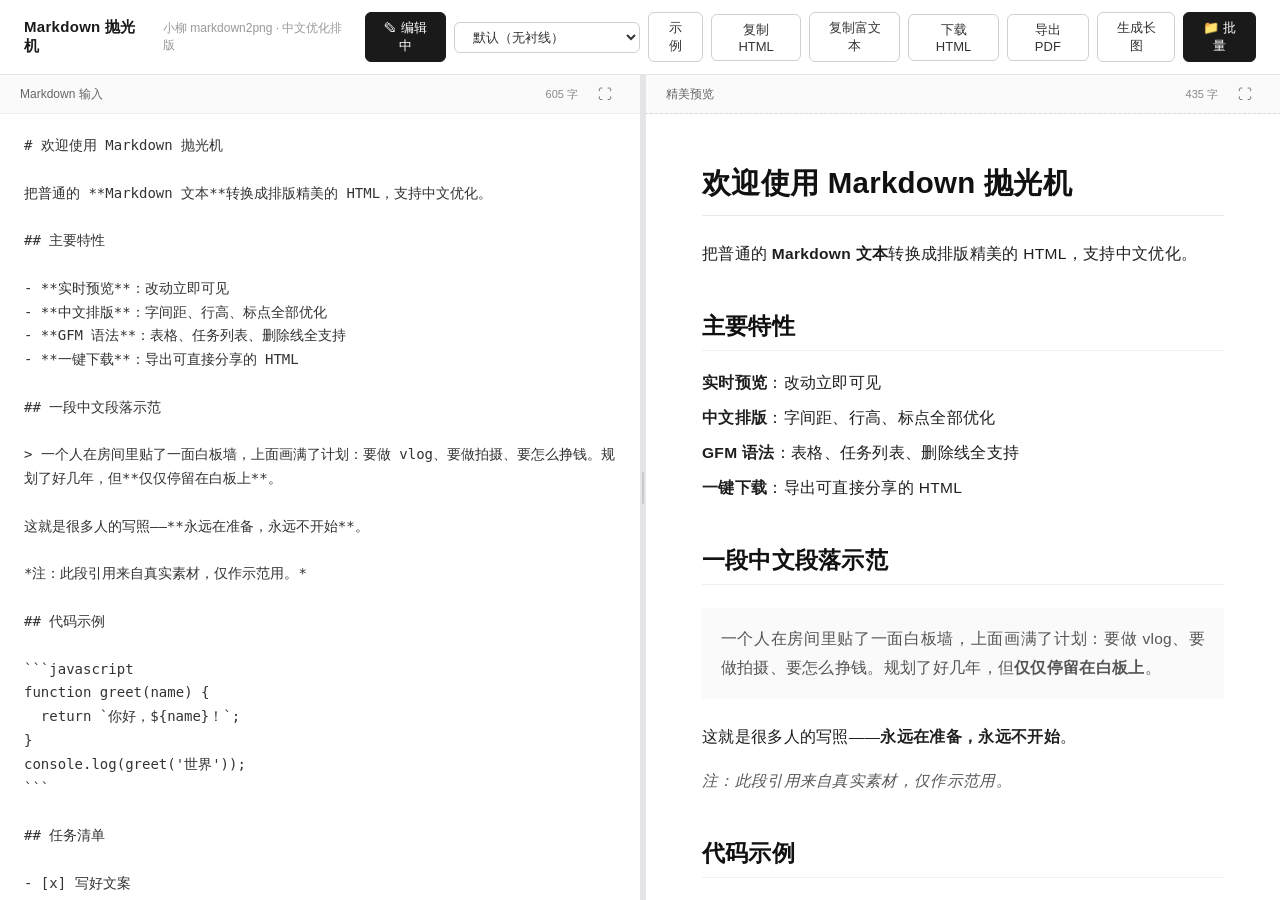
<file: src-frontend/index.html>
<!DOCTYPE html>
<html lang="zh-CN">
<head>
<meta charset="UTF-8">
<meta name="viewport" content="width=device-width, initial-scale=1">
<title>MarkdownForge · 抛光机</title>
<link rel="stylesheet" href="main.css">
</head>
<body>
<header>
  <h1 class="brand">Markdown 抛光机</h1>
  <span class="hint">小柳 markdown2png · 中文优化排版</span>
  <div class="toolbar">
    <button id="edit-toggle" data-action="toggleEdit" title="切换预览区是否可编辑">✎ 可编辑</button>
    <select id="theme" data-onchange="applyTheme">
      <optgroup label="—— 基础 ——">
        <option value="">默认（无衬线）</option>
        <option value="serif">书籍（衬线）</option>
        <option value="warm">米黄</option>
        <option value="dark">深色</option>
      </optgroup>
      <optgroup label="—— 极简 ——">
        <option value="muji">无印良品</option>
      </optgroup>
      <optgroup label="—— 中国风 · 淡雅 ——">
        <option value="xuanzhi">宣纸（朱砂）</option>
        <option value="qingci">青瓷（黛绿）</option>
        <option value="zhuqing">竹青（水墨）</option>
        <option value="yanzhi">胭脂（浅绯）</option>
      </optgroup>
      <optgroup label="—— 平台风格 ——">
        <option value="wechat">微信公众号</option>
        <option value="xhs">小红书</option>
        <option value="juejin">掘金</option>
        <option value="zhihu">知乎</option>
        <option value="gh">GitHub</option>
        <option value="news">报纸</option>
        <option value="typewriter">打字机（等宽）</option>
      </optgroup>
      <optgroup label="—— 高端设计 ——">
        <option value="legal">法律文书</option>
        <option value="notion">Notion</option>
        <option value="apple">Apple</option>
        <option value="stripe">Stripe</option>
        <option value="vercel">Vercel</option>
        <option value="antd">Ant Design</option>
        <option value="antd-dark">Ant Design（深色）</option>
        <option value="linear">Linear（深色）</option>
        <option value="qwentech">Qwen 科技（薄荷）</option>
        <option value="stage">舞台（暗色·宋体金）</option>
      </optgroup>
    </select>
    <button data-action="loadDemo">示例</button>
    <button data-action="copyHTML">复制 HTML</button>
    <button data-action="copyRich">复制富文本</button>
    <button data-action="downloadHTML">下载 HTML</button>
    <button data-action="downloadPDF">导出 PDF</button>
    <button data-action="downloadPNG">生成长图</button>
    <button class="primary" data-action="openBatch">📁 批量</button>
  </div>
</header>

<main>
  <div class="pane" data-pane="input">
    <div class="pane-header">
      <span>Markdown 输入</span>
      <span class="pane-tools">
        <span id="in-count" class="count">0 字</span>
        <button class="icon-btn" data-action="togglePane" data-args="'input'" title="专注编辑（隐藏预览）">⛶</button>
      </span>
    </div>
    <textarea id="input" spellcheck="false" placeholder="把 Markdown 粘贴到这里……"></textarea>
  </div>
  <div class="divider" id="divider" title="拖动调整左右宽度 · 双击重置" role="separator" aria-orientation="vertical" tabindex="0"></div>
  <div class="pane" data-pane="preview">
    <div class="pane-header">
      <span>精美预览</span>
      <span class="pane-tools">
        <span id="out-count" class="count">—</span>
        <button class="icon-btn" data-action="togglePane" data-args="'preview'" title="专注预览（隐藏输入）">⛶</button>
      </span>
    </div>
    <div id="preview" contenteditable="true" spellcheck="false"></div>
  </div>
<div id="batch-panel" class="batch-panel" hidden>
  <div class="batch-inner">
    <div class="batch-header">
      <h2>批量转换</h2>
      <button class="icon-btn" data-action="closeBatch" title="关闭">✕</button>
    </div>
    <div id="batch-drop" class="batch-drop">
      <div class="batch-drop-hint">
        <div class="batch-drop-title">拖拽 .md / .markdown / .txt 文件到这里</div>
        <div class="batch-drop-sub">或 <label class="batch-file-picker">点击选择<input type="file" id="batch-file-input" multiple accept=".md,.markdown,.txt,text/markdown,text/plain" hidden></label> · 一次可选多个</div>
      </div>
      <ul id="batch-list" class="batch-list"></ul>
    </div>
    <div class="batch-controls">
      <label class="batch-ctrl">
        <span>主题</span>
        <select id="batch-theme"></select>
      </label>
      <label class="batch-ctrl">
        <span>格式</span>
        <select id="batch-format">
          <option value="html">HTML（独立可滚动）</option>
          <option value="pdf">PDF（单页贴合矢量）</option>
          <option value="png">长图 PNG（3x 高清）</option>
        </select>
      </label>
      <label class="batch-ctrl">
        <span>打包</span>
        <select id="batch-mode">
          <option value="single">单文件下载（多次触发）</option>
          <option value="zip">打包 zip（一个压缩包）</option>
        </select>
      </label>
      <button class="batch-dir-btn" id="batch-dir-btn" data-action="pickSaveDir">选择保存目录</button>
      <span class="batch-dir-status" id="batch-dir-status">默认下载到浏览器下载目录</span>
      <span class="batch-count" id="batch-count">未选择文件</span>
      <button class="primary batch-go" data-action="runBatch" disabled>转换并保存</button>
    </div>
  </div>
</div>
<div id="global-drop-hint">
  <div class="inner">
    <div class="big">拖拽 Markdown 文件进来</div>
    <div class="sub">.md · .markdown · .txt · 支持文件夹 · 拖多个自动打开批量面板</div>
  </div>
</div>
</main>

<div class="toast" id="toast"></div>
<script src="libs/highlight.min.js"></script>
<script src="libs/marked.min.js"></script>
<script src="libs/html2canvas.min.js"></script>
<script src="libs/jspdf.umd.min.js"></script>
<script src="libs/jszip.min.js"></script>
<script src="libs/turndown.js"></script>
<script src="libs/turndown-gfm.js"></script>
<script src="core.js"></script>
</body>
</html>
</file>
<file: src-frontend/main.css>
* { box-sizing: border-box; }
  body {
    margin: 0;
    font-family: -apple-system, "PingFang SC", "Helvetica Neue", "Microsoft YaHei", sans-serif;
    background: #f5f5f7;
    color: #1a1a1a;
    height: 100vh;
    display: flex;
    flex-direction: column;
    overflow: hidden;
  }
  header {
    padding: 12px 24px;
    background: #fff;
    border-bottom: 1px solid #e5e5e7;
    display: flex;
    align-items: center;
    gap: 16px;
    flex-shrink: 0;
  }
  h1.brand {
    margin: 0;
    font-size: 15px;
    font-weight: 600;
    letter-spacing: 0.02em;
  }
  .hint { color: #999; font-size: 12px; }
  .toolbar { margin-left: auto; display: flex; gap: 8px; align-items: center; }
  button, select {
    padding: 6px 14px;
    font-size: 13px;
    border: 1px solid #d0d0d3;
    background: #fff;
    border-radius: 6px;
    cursor: pointer;
    color: #333;
    font-family: inherit;
  }
  button:hover { background: #f0f0f2; }
  button.primary { background: #1a1a1a; color: #fff; border-color: #1a1a1a; }
  button.primary:hover { background: #333; }
  main {
    flex: 1;
    display: flex;
    background: #e5e5e7;
    overflow: hidden;
    --split: 50%;
  }
  .pane {
    background: #fff;
    display: flex;
    flex-direction: column;
    overflow: hidden;
    min-width: 0;
    flex: 1 1 0;
  }
  .pane[data-pane="input"] { flex: 0 0 var(--split); }
  .pane[data-pane="preview"] { flex: 1 1 0; }
  .divider {
    flex: 0 0 6px;
    background: #e5e5e7;
    cursor: col-resize;
    position: relative;
    transition: background 120ms;
    user-select: none;
  }
  .divider::before {
    content: '';
    position: absolute;
    top: 50%;
    left: 50%;
    transform: translate(-50%, -50%);
    width: 2px;
    height: 32px;
    background: #c8c8cc;
    border-radius: 1px;
    transition: background 120ms;
  }
  .divider:hover, .divider.dragging { background: #d0d0d3; }
  .divider:hover::before, .divider.dragging::before { background: #888; }
  body.divider-dragging { cursor: col-resize !important; user-select: none; }
  body.divider-dragging * { pointer-events: none; user-select: none; }
  .pane-header {
    padding: 10px 20px;
    background: #fafafa;
    border-bottom: 1px solid #eee;
    font-size: 12px;
    color: #666;
    display: flex;
    justify-content: space-between;
    align-items: center;
    flex-shrink: 0;
  }
  #input {
    flex: 1;
    padding: 20px 24px;
    border: none;
    outline: none;
    resize: none;
    font-family: "SF Mono", "JetBrains Mono", Menlo, "Sarasa Mono SC", monospace;
    font-size: 14px;
    line-height: 1.7;
    color: #333;
    overflow-y: auto;
  }

  /* ========= 精美预览区 · 中文优化排版 ========= */
  #preview {
    flex: 1;
    overflow-y: auto;
    padding: 48px 56px 80px;
    background: #fff;
    color: #1f1f1f;
    font-family: -apple-system, "PingFang SC", "Noto Serif SC", "Source Han Serif SC", "Helvetica Neue", sans-serif;
    font-size: 15.5px;
    line-height: 1.85;
    letter-spacing: 0.02em;
    text-rendering: optimizeLegibility;
    -webkit-font-smoothing: antialiased;
  }
  #preview.serif {
    font-family: "Noto Serif SC", "Source Han Serif SC", "PingFang SC", "SimSun", serif;
  }

  #preview > *:first-child { margin-top: 0; }
  #preview > *:last-child { margin-bottom: 0; }

  /* 标题 */
  #preview h1, #preview h2, #preview h3, #preview h4 {
    font-weight: 600;
    line-height: 1.4;
    color: #111;
    margin: 1.8em 0 0.8em;
    letter-spacing: 0.01em;
  }
  #preview h1 {
    font-size: 1.9em;
    padding-bottom: 0.4em;
    border-bottom: 1px solid #eaeaea;
    margin-top: 0.3em;
  }
  #preview h2 {
    font-size: 1.5em;
    padding-bottom: 0.3em;
    border-bottom: 1px solid #f0f0f0;
  }
  #preview h3 { font-size: 1.22em; }
  #preview h4 { font-size: 1.08em; }
  #preview h2::before {
    content: '';
    display: inline-block;
    width: 4px;
    height: 0.9em;
    background: #1a1a1a;
    margin-right: 10px;
    vertical-align: -0.05em;
    border-radius: 1px;
  }

  /* 段落 */
  #preview p {
    margin: 1em 0;
    text-align: justify;
    text-justify: inter-ideograph;
    word-break: break-word;
  }

  /* 加粗 & 斜体 */
  #preview strong {
    font-weight: 600;
    color: #000;
    /* 中文加粗 = 主色微高亮 */
    background: linear-gradient(180deg, transparent 65%, rgba(255, 224, 130, 0.55) 65%);
    padding: 0 1px;
  }
  #preview em { font-style: italic; color: #444; }

  /* 链接 */
  #preview a {
    color: #0066cc;
    text-decoration: none;
    border-bottom: 1px solid rgba(0, 102, 204, 0.25);
    padding-bottom: 1px;
    transition: all 0.15s;
  }
  #preview a:hover {
    color: #003d80;
    border-bottom-color: #003d80;
  }

  /* 引用块 */
  #preview blockquote {
    margin: 1.5em 0;
    padding: 0.6em 1.2em;
    border-left: 3px solid #1a1a1a;
    background: #fafafa;
    color: #555;
    font-style: normal;
    border-radius: 0 4px 4px 0;
  }
  #preview blockquote p { margin: 0.5em 0; }

  /* 列表 */
  #preview ul, #preview ol {
    margin: 1em 0;
    padding-left: 1.6em;
  }
  #preview li {
    margin: 0.4em 0;
    line-height: 1.85;
  }
  #preview ul li::marker { color: #999; }
  #preview ol li::marker { color: #666; font-weight: 600; }
  #preview li > ul, #preview li > ol { margin: 0.3em 0; }

  /* 代码 */
  #preview code {
    font-family: "SF Mono", "JetBrains Mono", Menlo, "Sarasa Mono SC", monospace;
    background: #f4f4f6;
    padding: 2px 6px;
    border-radius: 4px;
    font-size: 0.88em;
    color: #d63384;
    border: 1px solid #ececee;
  }
  #preview pre {
    margin: 1.4em 0;
    padding: 18px 22px;
    background: #1e1e24;
    border-radius: 8px;
    overflow-x: auto;
    line-height: 1.65;
  }
  #preview pre code {
    background: transparent;
    color: #e4e4e7;
    padding: 0;
    border: none;
    font-size: 0.9em;
  }

  /* 表格 */
  #preview table {
    width: 100%;
    border-collapse: collapse;
    margin: 1.5em 0;
    font-size: 0.95em;
  }
  #preview thead {
    border-top: 2px solid #1a1a1a;
    border-bottom: 1px solid #1a1a1a;
  }
  #preview tbody tr {
    border-bottom: 1px solid #eee;
  }
  #preview tbody tr:last-child {
    border-bottom: 2px solid #1a1a1a;
  }
  #preview th, #preview td {
    padding: 10px 14px;
    text-align: left;
  }
  #preview th {
    font-weight: 600;
    color: #111;
    background: #fafafa;
  }
  #preview tbody tr:hover { background: #fcfcfc; }

  /* 分隔线 */
  #preview hr {
    border: none;
    height: 1px;
    background: linear-gradient(90deg, transparent, #ddd, transparent);
    margin: 2.5em 0;
  }

  /* 任务列表 */
  #preview input[type="checkbox"] {
    margin-right: 6px;
    accent-color: #1a1a1a;
  }

  /* 图片 */
  #preview img {
    max-width: 100%;
    border-radius: 6px;
    display: block;
    margin: 1em auto;
    box-shadow: 0 2px 8px rgba(0,0,0,0.08);
  }

  /* 删除线 */
  #preview del { color: #999; }

  /* Toast */
  .toast {
    position: fixed;
    bottom: 24px;
    left: 50%;
    transform: translateX(-50%);
    background: #1a1a1a;
    color: #fff;
    padding: 10px 20px;
    border-radius: 8px;
    font-size: 13px;
    opacity: 0;
    transition: opacity 0.2s;
    pointer-events: none;
    z-index: 100;
  }
  .toast.show { opacity: 1; }

  /* ============ 全屏切换样式 ============ */
  .pane-tools { display: inline-flex; align-items: center; gap: 12px; }
  .count { color: #888; font-size: 11px; }
  .icon-btn {
    background: transparent;
    border: none;
    color: #666;
    cursor: pointer;
    font-size: 14px;
    padding: 2px 8px;
    border-radius: 4px;
    line-height: 1;
    transition: all 0.15s;
  }
  .icon-btn:hover { background: #ececef; color: #000; }
  .icon-btn.active { background: #1a1a1a; color: #fff; }

  /* 全屏模式：main 变成单列 */
  main.focus-input, main.focus-preview {
    grid-template-columns: 1fr !important;
  }
  main.focus-input .pane[data-pane="preview"],
  main.focus-preview .pane[data-pane="input"],
  main.focus-input .divider,
  main.focus-preview .divider {
    display: none !important;
  }
  main.focus-input .pane[data-pane="input"],
  main.focus-preview .pane[data-pane="preview"] {
    flex: 1 1 100% !important;
  }
  /* 全屏时预览区内容更宽敞：固定宽度居中 */
  main.focus-preview .pane[data-pane="preview"] {
    display: flex !important;
    justify-content: center;
    overflow-y: auto;
  }
  main.focus-preview #preview {
    padding: 60px 72px 100px !important;
    max-width: 760px !important;
    margin: 0 auto !important;
    box-sizing: content-box;
  }
  main.focus-preview #preview.xuanzhi,
  main.focus-preview #preview.qingci,
  main.focus-preview #preview.yanzhi,
  main.focus-preview #preview.zhuqing,
  main.focus-preview #preview.muji {
    padding: 60px 80px 100px !important;
    max-width: 720px !important;
  }
  /* 全屏时输入区更舒适 */
  main.focus-input .pane[data-pane="input"] {
    display: flex !important;
    justify-content: center;
  }
  main.focus-input #input {
    padding: 40px 48px !important;
    font-size: 15px !important;
    line-height: 1.85 !important;
    max-width: 900px !important;
    margin: 0 auto !important;
    width: 100%;
  }
  /* ESC 快捷键提示 */
  main.focus-input::before, main.focus-preview::before {
    content: '按 ESC 退出专注模式';
    position: fixed;
    top: 12px;
    right: 50%;
    transform: translateX(50%);
    background: rgba(0,0,0,0.7);
    color: #fff;
    padding: 4px 12px;
    font-size: 11px;
    border-radius: 4px;
    z-index: 200;
    pointer-events: none;
    animation: fadeOut 3s forwards;
    animation-delay: 1.5s;
  }
  @keyframes fadeOut {
    to { opacity: 0; }
  }

  /* 主题选择 */
  #preview.warm { background: #faf8f3; color: #2c2416; }
  #preview.warm h1, #preview.warm h2, #preview.warm h3 { color: #1f1a0e; }
  #preview.warm h2::before { background: #8b6f2f; }
  #preview.warm blockquote { border-left-color: #8b6f2f; background: #f5f1e6; }
  #preview.warm strong { background: linear-gradient(180deg, transparent 65%, rgba(212, 175, 55, 0.4) 65%); }

  #preview.dark { background: #1a1a1e; color: #d4d4d8; }
  #preview.dark h1, #preview.dark h2, #preview.dark h3, #preview.dark h4 { color: #f4f4f5; }
  #preview.dark h1 { border-bottom-color: #2d2d33; }
  #preview.dark h2 { border-bottom-color: #26262b; }
  #preview.dark h2::before { background: #e4e4e7; }
  #preview.dark strong { color: #fff; background: linear-gradient(180deg, transparent 65%, rgba(255, 200, 100, 0.3) 65%); }
  #preview.dark blockquote { background: #24242a; border-left-color: #a1a1aa; color: #a1a1aa; }
  #preview.dark code { background: #2a2a30; color: #f472b6; border-color: #333338; }
  #preview.dark table thead { border-color: #52525b; }
  #preview.dark tbody tr { border-bottom-color: #2a2a30; }
  #preview.dark tbody tr:last-child { border-bottom-color: #52525b; }
  #preview.dark th { background: #24242a; color: #f4f4f5; }
  #preview.dark tbody tr:hover { background: #212127; }
  #preview.dark a { color: #60a5fa; border-bottom-color: rgba(96,165,250,0.3); }
  #preview.dark hr { background: linear-gradient(90deg, transparent, #3f3f46, transparent); }

  /* ============ 极简主题 · Muji 风 ============ */
  #preview.muji {
    background: #fefefe;
    color: #2a2a2a;
    font-family: "PingFang SC", "Helvetica Neue", "Hiragino Sans GB", sans-serif;
    font-weight: 300;
    line-height: 2;
    letter-spacing: 0.04em;
  }
  #preview.muji h1, #preview.muji h2, #preview.muji h3, #preview.muji h4 {
    font-weight: 400;
    color: #1a1a1a;
    letter-spacing: 0.06em;
  }
  #preview.muji h1 {
    font-size: 1.7em;
    text-align: center;
    border-bottom: none;
    padding-bottom: 0;
    margin: 0.5em 0 1.5em;
    position: relative;
  }
  #preview.muji h1::after {
    content: '';
    display: block;
    width: 40px;
    height: 1px;
    background: #999;
    margin: 20px auto 0;
  }
  #preview.muji h2 {
    font-size: 1.25em;
    border-bottom: none;
    padding-bottom: 0;
    color: #333;
  }
  #preview.muji h2::before {
    background: transparent;
    color: #aaa;
    content: '—';
    width: auto;
    height: auto;
    font-weight: 300;
  }
  #preview.muji strong {
    background: none;
    color: #000;
    font-weight: 500;
    border-bottom: 1px solid #333;
    padding: 0;
  }
  #preview.muji blockquote {
    border-left: none;
    background: none;
    color: #666;
    padding: 0.5em 2em;
    font-style: normal;
    position: relative;
  }
  #preview.muji blockquote::before {
    content: '「';
    position: absolute;
    left: 0;
    top: 0;
    color: #ccc;
    font-size: 1.6em;
  }
  #preview.muji blockquote::after {
    content: '」';
    position: absolute;
    right: 0;
    bottom: 0;
    color: #ccc;
    font-size: 1.6em;
  }
  #preview.muji hr {
    background: none;
    height: auto;
    text-align: center;
    border: none;
  }
  #preview.muji hr::before {
    content: '· · ·';
    color: #bbb;
    letter-spacing: 0.5em;
    font-size: 1.2em;
  }
  #preview.muji table thead { border-color: #bbb; }
  #preview.muji tbody tr:last-child { border-bottom-color: #bbb; }
  #preview.muji code { background: #f7f7f7; color: #555; border: none; }
  #preview.muji pre { background: #f7f7f7; }
  #preview.muji pre code { color: #333; }

  /* ============ 中国风 · 宣纸 ============ */
  #preview.xuanzhi {
    background:
      radial-gradient(circle at 20% 30%, rgba(180, 140, 90, 0.04) 0%, transparent 40%),
      radial-gradient(circle at 80% 70%, rgba(180, 140, 90, 0.03) 0%, transparent 40%),
      #f6efe0;
    color: #2b241a;
    font-family: "Noto Serif SC", "Source Han Serif SC", "Songti SC", "SimSun", serif;
    line-height: 2;
    letter-spacing: 0.05em;
  }
  #preview.xuanzhi h1, #preview.xuanzhi h2, #preview.xuanzhi h3, #preview.xuanzhi h4 {
    color: #1a1410;
    font-weight: 500;
  }
  #preview.xuanzhi h1 {
    font-size: 1.8em;
    text-align: center;
    border-bottom: none;
    padding: 0.4em 0 0.6em;
    letter-spacing: 0.3em;
    text-indent: 0.3em;
    position: relative;
  }
  #preview.xuanzhi h1::after {
    content: '❋';
    display: block;
    color: #b23a2c;
    font-size: 0.5em;
    margin-top: 12px;
    letter-spacing: 0;
    text-indent: 0;
  }
  #preview.xuanzhi h2 {
    font-size: 1.35em;
    border-bottom: 1px solid #d4c7a8;
    padding-bottom: 0.3em;
    letter-spacing: 0.15em;
  }
  #preview.xuanzhi h2::before {
    background: #b23a2c;
    width: 3px;
  }
  #preview.xuanzhi h3 {
    color: #4a3a24;
    letter-spacing: 0.1em;
  }
  #preview.xuanzhi p { text-indent: 2em; }
  #preview.xuanzhi p:first-of-type { text-indent: 2em; }
  #preview.xuanzhi ul p, #preview.xuanzhi ol p, #preview.xuanzhi blockquote p,
  #preview.xuanzhi td p, #preview.xuanzhi th p { text-indent: 0; }
  #preview.xuanzhi strong {
    background: none;
    color: #b23a2c;
    font-weight: 600;
    border-bottom: none;
  }
  #preview.xuanzhi em { color: #6b5a3a; }
  #preview.xuanzhi a {
    color: #8b3a2c;
    border-bottom: 1px dashed #b23a2c;
  }
  #preview.xuanzhi blockquote {
    background: rgba(178, 58, 44, 0.04);
    border-left: 3px double #b23a2c;
    color: #4a3a24;
    font-family: "Songti SC", "Noto Serif SC", serif;
    padding: 0.8em 1.5em;
  }
  #preview.xuanzhi blockquote p { text-indent: 0; }
  #preview.xuanzhi hr {
    background: none;
    height: auto;
    text-align: center;
    border: none;
  }
  #preview.xuanzhi hr::before {
    content: '❈  ❈  ❈';
    color: #b23a2c;
    letter-spacing: 0.5em;
    font-size: 0.9em;
    opacity: 0.7;
  }
  #preview.xuanzhi table thead {
    border-top: 2px solid #4a3a24;
    border-bottom: 1px solid #4a3a24;
  }
  #preview.xuanzhi tbody tr { border-bottom-color: #d4c7a8; }
  #preview.xuanzhi tbody tr:last-child { border-bottom: 2px solid #4a3a24; }
  #preview.xuanzhi th { background: rgba(180, 140, 90, 0.1); color: #1a1410; }
  #preview.xuanzhi tbody tr:hover { background: rgba(180, 140, 90, 0.06); }
  #preview.xuanzhi code {
    background: rgba(180, 140, 90, 0.12);
    color: #8b3a2c;
    border: none;
    font-family: "Songti SC", monospace;
  }
  #preview.xuanzhi pre { background: #2c2418; }
  #preview.xuanzhi pre code { color: #e6d9b8; }
  #preview.xuanzhi ul li::marker { color: #b23a2c; }
  #preview.xuanzhi ol li::marker { color: #8b3a2c; }

  /* ============ 中国风 · 青瓷 ============ */
  #preview.qingci {
    background: linear-gradient(180deg, #f1f5f2 0%, #e8ede9 100%);
    color: #2c3a34;
    font-family: "Noto Serif SC", "Source Han Serif SC", "Songti SC", serif;
    line-height: 1.95;
    letter-spacing: 0.04em;
  }
  #preview.qingci h1, #preview.qingci h2, #preview.qingci h3 {
    color: #1a2a24;
    font-weight: 500;
  }
  #preview.qingci h1 {
    font-size: 1.75em;
    text-align: center;
    border-bottom: none;
    letter-spacing: 0.25em;
    text-indent: 0.25em;
    padding-bottom: 0.6em;
    position: relative;
  }
  #preview.qingci h1::after {
    content: '';
    display: block;
    width: 60px;
    height: 1px;
    background: linear-gradient(90deg, transparent, #7a9788, transparent);
    margin: 12px auto 0;
  }
  #preview.qingci h2 {
    font-size: 1.32em;
    border-bottom: 1px solid #c4d1c8;
    letter-spacing: 0.12em;
  }
  #preview.qingci h2::before { background: #5a7a68; }
  #preview.qingci strong {
    background: none;
    color: #3a5a48;
    font-weight: 600;
    border-bottom: 1px dotted #7a9788;
  }
  #preview.qingci a { color: #3a5a48; border-bottom-color: #7a9788; }
  #preview.qingci blockquote {
    background: rgba(122, 151, 136, 0.1);
    border-left: 3px solid #5a7a68;
    color: #3a4a44;
    padding: 0.7em 1.4em;
  }
  #preview.qingci hr {
    background: none;
    height: auto;
    text-align: center;
    border: none;
  }
  #preview.qingci hr::before {
    content: '◈';
    color: #7a9788;
    letter-spacing: 1em;
    font-size: 1em;
  }
  #preview.qingci table thead {
    border-top: 2px solid #3a5a48;
    border-bottom: 1px solid #3a5a48;
  }
  #preview.qingci tbody tr { border-bottom-color: #c4d1c8; }
  #preview.qingci tbody tr:last-child { border-bottom: 2px solid #3a5a48; }
  #preview.qingci th { background: rgba(122, 151, 136, 0.15); color: #1a2a24; }
  #preview.qingci tbody tr:hover { background: rgba(122, 151, 136, 0.08); }
  #preview.qingci code {
    background: rgba(122, 151, 136, 0.15);
    color: #3a5a48;
    border: none;
  }
  #preview.qingci pre { background: #2a3831; }
  #preview.qingci pre code { color: #d4dfd8; }
  #preview.qingci ul li::marker, #preview.qingci ol li::marker { color: #5a7a68; }

  /* ============ 中国风 · 胭脂 ============ */
  #preview.yanzhi {
    background: #fdf6f5;
    color: #3a2a2a;
    font-family: "Noto Serif SC", "Source Han Serif SC", "Songti SC", serif;
    line-height: 1.95;
    letter-spacing: 0.04em;
  }
  #preview.yanzhi h1, #preview.yanzhi h2, #preview.yanzhi h3 {
    color: #4a1a24;
    font-weight: 500;
  }
  #preview.yanzhi h1 {
    font-size: 1.75em;
    text-align: center;
    border-bottom: none;
    letter-spacing: 0.25em;
    text-indent: 0.25em;
    padding-bottom: 0.5em;
    position: relative;
  }
  #preview.yanzhi h1::after {
    content: '❁';
    display: block;
    color: #c65068;
    font-size: 0.55em;
    margin-top: 14px;
    letter-spacing: 0;
    text-indent: 0;
  }
  #preview.yanzhi h2 {
    font-size: 1.32em;
    border-bottom: 1px solid #f0d4d8;
    letter-spacing: 0.12em;
  }
  #preview.yanzhi h2::before { background: #c65068; }
  #preview.yanzhi strong {
    background: none;
    color: #a83048;
    font-weight: 600;
    border-bottom: 1px solid rgba(198, 80, 104, 0.4);
  }
  #preview.yanzhi a { color: #a83048; border-bottom-color: rgba(198, 80, 104, 0.4); }
  #preview.yanzhi blockquote {
    background: rgba(198, 80, 104, 0.05);
    border-left: 3px solid #c65068;
    color: #5a3a3a;
    padding: 0.7em 1.4em;
  }
  #preview.yanzhi hr {
    background: none;
    height: auto;
    text-align: center;
    border: none;
  }
  #preview.yanzhi hr::before {
    content: '❀  ❀  ❀';
    color: #c65068;
    letter-spacing: 0.4em;
    font-size: 0.85em;
    opacity: 0.7;
  }
  #preview.yanzhi table thead {
    border-top: 2px solid #4a1a24;
    border-bottom: 1px solid #4a1a24;
  }
  #preview.yanzhi tbody tr { border-bottom-color: #f0d4d8; }
  #preview.yanzhi tbody tr:last-child { border-bottom: 2px solid #4a1a24; }
  #preview.yanzhi th { background: rgba(198, 80, 104, 0.08); color: #4a1a24; }
  #preview.yanzhi tbody tr:hover { background: rgba(198, 80, 104, 0.04); }
  #preview.yanzhi code {
    background: rgba(198, 80, 104, 0.1);
    color: #a83048;
    border: none;
  }
  #preview.yanzhi pre { background: #2d1e22; }
  #preview.yanzhi pre code { color: #f0d4d8; }
  #preview.yanzhi ul li::marker, #preview.yanzhi ol li::marker { color: #c65068; }

  /* ============ 中国风 · 竹青（水墨淡雅） ============ */
  #preview.zhuqing {
    background: #f8f8f4;
    color: #2a2a24;
    font-family: "Noto Serif SC", "Source Han Serif SC", "Songti SC", serif;
    line-height: 2;
    letter-spacing: 0.05em;
  }
  #preview.zhuqing h1 {
    font-size: 1.8em;
    text-align: center;
    border-bottom: none;
    letter-spacing: 0.3em;
    text-indent: 0.3em;
    color: #1a1a14;
    font-weight: 500;
    position: relative;
    padding-bottom: 0.5em;
  }
  #preview.zhuqing h1::after {
    content: '';
    display: block;
    width: 24px;
    height: 24px;
    margin: 12px auto 0;
    background:
      linear-gradient(45deg, transparent 45%, #6b8367 45%, #6b8367 55%, transparent 55%),
      linear-gradient(-45deg, transparent 45%, #6b8367 45%, #6b8367 55%, transparent 55%);
    opacity: 0.6;
  }
  #preview.zhuqing h2 {
    font-size: 1.32em;
    color: #1a1a14;
    font-weight: 500;
    border-bottom: 1px dashed #c8ccc0;
    letter-spacing: 0.15em;
    padding-bottom: 0.3em;
  }
  #preview.zhuqing h2::before {
    content: '❯';
    background: transparent;
    color: #6b8367;
    width: auto;
    height: auto;
    font-size: 0.8em;
    font-weight: 400;
    margin-right: 8px;
  }
  #preview.zhuqing h3 { color: #3a3a2a; letter-spacing: 0.1em; }
  #preview.zhuqing strong {
    background: none;
    color: #1a1a14;
    font-weight: 600;
    padding: 0 4px;
    border-bottom: 2px solid #6b8367;
  }
  #preview.zhuqing em { color: #5a5a4a; }
  #preview.zhuqing a { color: #4a6a48; border-bottom-color: #6b8367; }
  #preview.zhuqing blockquote {
    background: rgba(107, 131, 103, 0.06);
    border-left: 2px solid #6b8367;
    color: #3a3a2a;
    font-family: "Songti SC", "Noto Serif SC", serif;
    padding: 0.7em 1.5em;
    position: relative;
  }
  #preview.zhuqing blockquote::before {
    content: '';
    position: absolute;
    left: -2px;
    top: 0;
    bottom: 0;
    width: 2px;
    background: linear-gradient(180deg, transparent, #6b8367 30%, #6b8367 70%, transparent);
  }
  #preview.zhuqing hr {
    background: none;
    height: auto;
    text-align: center;
    border: none;
  }
  #preview.zhuqing hr::before {
    content: '· 心 ·';
    color: #6b8367;
    letter-spacing: 0.5em;
    font-size: 0.9em;
    font-family: "Songti SC", serif;
  }
  #preview.zhuqing table thead {
    border-top: 1.5px solid #3a3a2a;
    border-bottom: 1px solid #3a3a2a;
  }
  #preview.zhuqing tbody tr { border-bottom-color: #d8d8cc; }
  #preview.zhuqing tbody tr:last-child { border-bottom: 1.5px solid #3a3a2a; }
  #preview.zhuqing th { background: rgba(107, 131, 103, 0.1); color: #1a1a14; font-weight: 500; }
  #preview.zhuqing tbody tr:hover { background: rgba(107, 131, 103, 0.05); }
  #preview.zhuqing code {
    background: rgba(107, 131, 103, 0.12);
    color: #4a6a48;
    border: none;
  }
  #preview.zhuqing pre { background: #24261e; }
  #preview.zhuqing pre code { color: #c8ccc0; }
  #preview.zhuqing ul li::marker { color: #6b8367; content: '· '; }
  #preview.zhuqing ol li::marker { color: #4a6a48; }

  /* ============ 全局清理 · 去掉所有干扰内容的装饰符号 ============
   * 用户反馈：段前竖线、圆点、方块、菱形、短横线等标记都会干扰阅读。
   * 这里在所有主题最后统一擦干净，无副作用。
   */
  #preview h2::before,
  #preview h3::before,
  #preview.warm h2::before,
  #preview.dark h2::before,
  #preview.muji h2::before,
  #preview.xuanzhi h2::before,
  #preview.qingci h2::before,
  #preview.yanzhi h2::before,
  #preview.zhuqing h2::before {
    content: none !important;
    display: none !important;
    background: transparent !important;
    width: 0 !important;
    height: 0 !important;
        margin: 0 !important;
  }
  /* stage 主题豁免：把 counter 序号还原 */
  #preview.stage h2::before {
    content: counter(st-h2, decimal-leading-zero) !important;
    display: inline-block !important;
    background: none !important;
    width: auto !important;
    height: auto !important;
    margin: 0 1.2em 0 0 !important;
    color: var(--st-gold) !important;
    font-family: Georgia, serif !important;
    font-size: 0.5em !important;
    font-weight: 400 !important;
    letter-spacing: 0.15em !important;
  }
  /* 列表：完全去掉所有前置符号（圆点、方块、菱形、短横线全部消失） */
  #preview ul,
  #preview.warm ul,
  #preview.dark ul,
  #preview.muji ul,
  #preview.xuanzhi ul,
  #preview.qingci ul,
  #preview.yanzhi ul,
  #preview.zhuqing ul {
    list-style: none !important;
    padding-left: 0 !important;
  }
  #preview ul li,
  #preview.warm ul li,
  #preview.dark ul li,
  #preview.muji ul li,
  #preview.xuanzhi ul li,
  #preview.qingci ul li,
  #preview.yanzhi ul li,
  #preview.zhuqing ul li {
    position: static !important;
    padding-left: 0 !important;
  }
  #preview ul li::marker,
  #preview ul li::before,
  #preview.warm ul li::marker,
  #preview.warm ul li::before,
  #preview.dark ul li::marker,
  #preview.dark ul li::before,
  #preview.muji ul li::marker,
  #preview.muji ul li::before,
  #preview.xuanzhi ul li::marker,
  #preview.xuanzhi ul li::before,
  #preview.qingci ul li::marker,
  #preview.qingci ul li::before,
  #preview.yanzhi ul li::marker,
  #preview.yanzhi ul li::before,
  #preview.zhuqing ul li::marker,
  #preview.zhuqing ul li::before {
    content: none !important;
    display: none !important;
    background: transparent !important;
    color: transparent !important;
    width: 0 !important;
    height: 0 !important;
    margin: 0 !important;
    padding: 0 !important;
  }
  /* 有序列表 —— 保留数字（不是装饰符号，是内容） */
  #preview ol {
    padding-left: 1.8em;
  }
  #preview ol li::marker {
    color: currentColor;
    opacity: 0.55;
    font-weight: 400;
  }
  #preview.muji pre,
  #preview.xuanzhi pre,
  #preview.qingci pre,
  #preview.yanzhi pre,
  #preview.zhuqing pre {
    border-left: none !important;
    border-left-width: 0 !important;
    box-shadow: none !important;
  }
  /* ============ 代码块彻底去竖线（全主题 + 所有子元素） ============ */
  #preview pre,
  #preview pre code,
  #preview pre *,
  #preview.warm pre, #preview.warm pre *,
  #preview.dark pre, #preview.dark pre *,
  #preview.muji pre *,
  #preview.xuanzhi pre *,
  #preview.qingci pre *,
  #preview.yanzhi pre *,
  #preview.zhuqing pre * {
    border-left: none !important;
    border-left-width: 0 !important;
    border-left-style: none !important;
    box-shadow: none !important;
  }

  /* ============ 引用块彻底去左侧竖线（全主题） ============ */
  #preview blockquote,
  #preview.warm blockquote,
  #preview.dark blockquote,
  #preview.muji blockquote,
  #preview.xuanzhi blockquote,
  #preview.qingci blockquote,
  #preview.yanzhi blockquote,
  #preview.zhuqing blockquote {
    border-left: none !important;
    border-left-width: 0 !important;
    border-left-style: none !important;
  }
  #preview blockquote::before,
  #preview.zhuqing blockquote::before {
    display: none !important;
    content: none !important;
    background: none !important;
    width: 0 !important;
    height: 0 !important;
  }

  /* ============ 任务列表：完全隐藏 checkbox 方框 ============ */
  #preview input[type="checkbox"],
  #preview.warm input[type="checkbox"],
  #preview.dark input[type="checkbox"],
  #preview.muji input[type="checkbox"],
  #preview.xuanzhi input[type="checkbox"],
  #preview.qingci input[type="checkbox"],
  #preview.yanzhi input[type="checkbox"],
  #preview.zhuqing input[type="checkbox"] {
    display: none !important;
  }
  /* ============ 加粗：只加粗，不加下划线/波浪线/背景色 ============ */
  #preview strong,
  #preview.warm strong,
  #preview.dark strong,
  #preview.muji strong,
  #preview.xuanzhi strong,
  #preview.qingci strong,
  #preview.yanzhi strong,
  #preview.zhuqing strong {
    background: none !important;
    background-color: transparent !important;
    background-image: none !important;
    border-bottom: none !important;
    border-bottom-width: 0 !important;
    border-bottom-style: none !important;
    text-decoration: none !important;
    padding: 0 !important;
    font-weight: 700 !important;
    color: inherit !important;
  }

  /* ============ 斜体：作为注释语气，比正文淡一档 ============ */
  #preview em,
  #preview.warm em,
  #preview.dark em,
  #preview.muji em,
  #preview.xuanzhi em,
  #preview.qingci em,
  #preview.yanzhi em,
  #preview.zhuqing em {
    font-style: italic;
    opacity: 0.75;
    color: inherit;
  }

  /* ============ 已完成任务的删除线：用中性灰，不用当前色（避免变红） ============ */
  #preview li:has(input[type="checkbox"][checked]),
  #preview.warm li:has(input[type="checkbox"][checked]),
  #preview.dark li:has(input[type="checkbox"][checked]),
  #preview.muji li:has(input[type="checkbox"][checked]),
  #preview.xuanzhi li:has(input[type="checkbox"][checked]),
  #preview.qingci li:has(input[type="checkbox"][checked]),
  #preview.yanzhi li:has(input[type="checkbox"][checked]),
  #preview.zhuqing li:has(input[type="checkbox"][checked]) {
    text-decoration: line-through !important;
    text-decoration-color: rgba(128, 128, 128, 0.5) !important;
    text-decoration-thickness: 1px !important;
    opacity: 0.5 !important;
    color: #888 !important;
  }
  /* 深色主题下删除线用浅灰 */
  #preview.dark li:has(input[type="checkbox"][checked]) {
    text-decoration-color: rgba(200, 200, 200, 0.3) !important;
    color: #888 !important;
  }

  /* 任务列表：checkbox 前无任何装饰 */
  #preview ul > li:has(> input[type="checkbox"])::before {
    display: none !important;
    content: none !important;
  }

  /* ============ 清理 H1 下方所有装饰符号（❋ ❁ ❯ — 等） ============ */
  #preview h1::after,
  #preview.muji h1::after,
  #preview.xuanzhi h1::after,
  #preview.qingci h1::after,
  #preview.yanzhi h1::after,
  #preview.zhuqing h1::after {
    content: none !important;
    display: none !important;
    background: none !important;
    width: 0 !important;
    height: 0 !important;
    margin: 0 !important;
  }

  /* ============ 分隔线清理 · 用极淡的居中细线代替所有装饰符号 ============
   * 之前的 ❈❈❈ / · 心 · / ◈ / ❀❀❀ / · · · 都属于"符号干扰"，全部换成简洁的中线。
   */
  #preview hr,
  #preview.muji hr,
  #preview.xuanzhi hr,
  #preview.qingci hr,
  #preview.yanzhi hr,
  #preview.zhuqing hr,
  #preview.dark hr,
  #preview.warm hr {
    border: none !important;
    height: 1px !important;
    background: currentColor !important;
    opacity: 0.15 !important;
    max-width: 100px;
    margin: 2.2em auto !important;
    text-align: center !important;
  }
  #preview hr::before,
  #preview.muji hr::before,
  #preview.xuanzhi hr::before,
  #preview.qingci hr::before,
  #preview.yanzhi hr::before,
  #preview.zhuqing hr::before {
    content: none !important;
    display: none !important;
  }

  /* ============ 平台风格 · 微信公众号 ============
   * 蓝色主色 #576b95 · 首行缩进 · 段间距舒展
   */
  #preview.wechat {
    background: #fff;
    color: #3f3f3f;
    font-family: -apple-system, "PingFang SC", "Helvetica Neue", sans-serif;
    font-size: 16px;
    line-height: 1.85;
    letter-spacing: 0.02em;
  }
  #preview.wechat h1, #preview.wechat h2, #preview.wechat h3 {
    color: #576b95;
    font-weight: 600;
  }
  #preview.wechat h1 {
    font-size: 1.5em;
    text-align: center;
    margin: 1.4em 0 1em;
    border-bottom: none;
  }
  #preview.wechat h2 {
    font-size: 1.25em;
    margin: 1.4em 0 0.8em;
    border-bottom: 1px solid #e5e5e5;
    padding-bottom: 0.3em;
  }
  #preview.wechat h3 { font-size: 1.1em; }
  #preview.wechat p { text-indent: 2em; margin: 1.2em 0; }
  #preview.wechat blockquote p, #preview.wechat li p,
  #preview.wechat td p, #preview.wechat th p { text-indent: 0; }
  #preview.wechat blockquote {
    background: #fafafa; color: #666; padding: 0.6em 1.2em;
  }
  #preview.wechat a { color: #576b95; }

  /* ============ 平台风格 · 小红书 ============
   * 粉红调 · 窄栏 · 短段落
   */
  #preview.xhs {
    background: #fff;
    color: #333;
    font-family: -apple-system, "PingFang SC", "Hiragino Sans GB", sans-serif;
    font-size: 15.5px;
    line-height: 1.75;
    max-width: 640px;
    margin: 0 auto;
  }
  #preview.xhs h1, #preview.xhs h2, #preview.xhs h3 {
    font-weight: 700;
  }
  #preview.xhs h1 {
    font-size: 1.35em; color: #ff2442;
    margin: 1em 0 0.5em; border-bottom: none;
  }
  #preview.xhs h2 { font-size: 1.15em; color: #222; margin: 1em 0 0.4em; border-bottom: none; }
  #preview.xhs h3 { font-size: 1.05em; color: #ff2442; }
  #preview.xhs p { margin: 0.7em 0; line-height: 1.75; }
  #preview.xhs blockquote {
    background: #fff4f0; color: #666;
    padding: 0.7em 1.2em; border-radius: 6px;
  }
  #preview.xhs a { color: #ff2442; }

  /* ============ 平台风格 · 掘金 ============
   * 掘金蓝 #1e80ff · 技术风
   */
  #preview.juejin {
    background: #fff;
    color: #252933;
    font-family: -apple-system, "PingFang SC", "Helvetica Neue", sans-serif;
    font-size: 15px;
    line-height: 1.8;
  }
  #preview.juejin h1, #preview.juejin h2, #preview.juejin h3 {
    font-weight: 700; color: #252933;
  }
  #preview.juejin h1 {
    font-size: 1.6em; color: #1e80ff;
    padding-bottom: 0.4em;
    border-bottom: 2px solid #1e80ff;
    margin: 1.4em 0 0.8em;
  }
  #preview.juejin h2 {
    font-size: 1.3em; margin: 1.2em 0 0.6em;
    border-bottom: 1px solid #eaecef; padding-bottom: 0.2em;
  }
  #preview.juejin h3 { font-size: 1.12em; }
  #preview.juejin p { margin: 0.9em 0; }
  #preview.juejin blockquote {
    background: #f6f8fa; color: #515767;
    padding: 0.7em 1.2em;
  }
  #preview.juejin a { color: #1e80ff; }
  #preview.juejin pre { background: #2f363d; }
  #preview.juejin pre code { color: #e1e4e8; }
  #preview.juejin code {
    background: #f2f3f5; color: #476582;
    border: 1px solid #e5e6e7;
  }
  #preview.juejin table thead { border-color: #1e80ff; }
  #preview.juejin tbody tr:last-child { border-bottom-color: #1e80ff; }

  /* ============ 平台风格 · 知乎 ============
   * 黑白灰 · 长文阅读 · 大段间距
   */
  #preview.zhihu {
    background: #fff;
    color: #1a1a1a;
    font-family: -apple-system, "PingFang SC", "Helvetica Neue", sans-serif;
    font-size: 16.5px;
    line-height: 1.9;
    max-width: 720px;
    margin: 0 auto;
  }
  #preview.zhihu h1, #preview.zhihu h2, #preview.zhihu h3 {
    font-weight: 600; color: #1a1a1a;
  }
  #preview.zhihu h1 { font-size: 1.5em; margin: 1.5em 0 0.8em; border-bottom: none; }
  #preview.zhihu h2 { font-size: 1.28em; margin: 1.4em 0 0.6em; border-bottom: none; }
  #preview.zhihu h3 { font-size: 1.1em; margin: 1.2em 0 0.5em; }
  #preview.zhihu p { margin: 1.3em 0; }
  #preview.zhihu blockquote {
    background: transparent; color: #555;
    padding: 0.5em 1em;
    font-style: normal;
  }
  #preview.zhihu a { color: #0084ff; }

  /* ============ 平台风格 · GitHub README ============
   * 官方 markdown 样式还原（无装饰）
   */
  #preview.gh {
    background: #fff;
    color: #24292f;
    font-family: -apple-system, "Segoe UI", "PingFang SC", sans-serif;
    font-size: 16px;
    line-height: 1.6;
  }
  #preview.gh h1, #preview.gh h2, #preview.gh h3 { font-weight: 600; color: #24292f; }
  #preview.gh h1 {
    font-size: 2em; padding-bottom: 0.3em;
    border-bottom: 1px solid #d0d7de; margin: 1.4em 0 0.8em;
  }
  #preview.gh h2 {
    font-size: 1.5em; padding-bottom: 0.3em;
    border-bottom: 1px solid #d0d7de; margin: 1.4em 0 0.6em;
  }
  #preview.gh h3 { font-size: 1.25em; margin: 1.2em 0 0.6em; }
  #preview.gh blockquote {
    color: #656d76; background: transparent;
    padding: 0 1em; margin: 16px 0;
  }
  #preview.gh a { color: #0969da; }
  #preview.gh pre { background: #f6f8fa; }
  #preview.gh pre code { color: #24292f; }
  #preview.gh code {
    background: rgba(175,184,193,0.2); color: #d63384;
    border: none;
  }
  #preview.gh table thead {
    border-top: 1px solid #d0d7de;
    border-bottom: 2px solid #d0d7de;
  }
  #preview.gh tbody tr { border-bottom-color: #d0d7de; }
  #preview.gh tbody tr:last-child { border-bottom: 1px solid #d0d7de; }
  #preview.gh th { background: #f6f8fa; }

  /* ============ 平台风格 · 报纸 ============
   * 衬线字体 · 严肃 · 中央对齐（首字下沉不加，容易乱）
   */
  #preview.news {
    background: #fbfbf6;
    color: #1a1a1a;
    font-family: Georgia, "Times New Roman", "Songti SC", "Noto Serif SC", serif;
    font-size: 17px;
    line-height: 1.8;
    letter-spacing: 0.01em;
    max-width: 720px;
    margin: 0 auto;
  }
  #preview.news h1 {
    font-size: 2em; font-weight: 900; text-align: center;
    letter-spacing: 0.15em; text-indent: 0.15em;
    border-bottom: 3px double #333; padding-bottom: 0.5em;
    margin: 0.5em 0 1em;
  }
  #preview.news h2 {
    font-size: 1.4em; font-weight: 700; text-align: center;
    margin: 1.4em 0 0.6em; letter-spacing: 0.1em;
    border-bottom: none;
  }
  #preview.news h3 { font-size: 1.15em; font-weight: 700; margin: 1.2em 0 0.5em; }
  #preview.news p { text-indent: 2em; text-align: justify; margin: 1em 0; }
  #preview.news blockquote p, #preview.news li p,
  #preview.news td p, #preview.news th p { text-indent: 0; }
  #preview.news blockquote {
    background: transparent;
    border-top: 1px solid #999; border-bottom: 1px solid #999;
    padding: 0.8em 1em; margin: 1.4em 0;
    font-style: italic; text-align: center;
  }
  #preview.news a { color: #1a1a1a; }

  /* ============ 平台风格 · 打字机（等宽） ============
   * 全等宽字体 · 极简黑白（保留 strong 不改颜色不加黄底）
   */
  #preview.typewriter {
    background: #fff;
    color: #111;
    font-family: "SF Mono", "JetBrains Mono", Menlo, "Sarasa Mono SC", "Courier New", monospace;
    font-size: 14.5px;
    line-height: 1.75;
  }
  #preview.typewriter h1, #preview.typewriter h2, #preview.typewriter h3 {
    font-weight: 700; color: #000;
  }
  #preview.typewriter h1 {
    font-size: 1.4em; margin: 1.4em 0 0.8em;
    border-bottom: 1px solid #000; padding-bottom: 0.3em;
  }
  #preview.typewriter h2 { font-size: 1.2em; margin: 1.3em 0 0.6em; border-bottom: none; }
  #preview.typewriter h3 { font-size: 1.1em; margin: 1.2em 0 0.5em; }
  #preview.typewriter p { margin: 1em 0; }
  #preview.typewriter blockquote {
    background: #f5f5f5; color: #333;
    padding: 0.6em 1em;
  }
  #preview.typewriter a { color: #000; }
  #preview.typewriter code {
    background: #f2f2f2; color: #111;
    border: none; padding: 1px 4px;
  }
  #preview.typewriter pre { background: #111; }
  #preview.typewriter pre code { color: #eee; background: transparent; }
  #preview.typewriter table thead { border-color: #000; }
  #preview.typewriter tbody tr:last-child { border-bottom-color: #000; }
  #preview.typewriter th { background: #111; color: #fff; }


  /* ============ 打印样式（Cmd+P → 存储为 PDF 无损矢量）============ */
  @media print {
    /* 页面尺寸：A4，边距由内容决定 */
    @page {
      size: A4;
      margin: 18mm 15mm;
    }
    /* 重置 app 布局，只保留预览内容 */
    html, body {
      background: #fff !important;
      height: auto !important;
      overflow: visible !important;
      margin: 0 !important;
      padding: 0 !important;
    }
    /* 隐藏所有 UI 元素 */
    header, .pane-header, .options, .toast, #input,
    .pane:first-child {
      display: none !important;
    }
    /* main / pane 恢复自然布局 */
    main {
      display: block !important;
      grid-template-columns: none !important;
      background: transparent !important;
      overflow: visible !important;
      height: auto !important;
    }
    .pane {
      display: block !important;
      overflow: visible !important;
      background: transparent !important;
    }
    /* 预览区完全展开 */
    #preview {
      flex: none !important;
      overflow: visible !important;
      height: auto !important;
      max-height: none !important;
      padding: 0 !important;
      background: #fff !important;
      color: #000 !important;
      font-size: 11pt !important;
      line-height: 1.75 !important;
    }
    /* 深色主题打印时反色 */
    #preview.dark {
      background: #fff !important;
      color: #000 !important;
    }
    #preview.dark h1, #preview.dark h2, #preview.dark h3, #preview.dark h4 {
      color: #000 !important;
    }
    /* 保留浅色系主题背景（宣纸、青瓷等淡雅感需要保留） */
    #preview.xuanzhi { background: #f6efe0 !important; color: #2b241a !important; }
    #preview.qingci  { background: #f1f5f2 !important; color: #2c3a34 !important; }
    #preview.yanzhi  { background: #fdf6f5 !important; color: #3a2a2a !important; }
    #preview.zhuqing { background: #f8f8f4 !important; color: #2a2a24 !important; }
    #preview.warm    { background: #faf8f3 !important; color: #2c2416 !important; }
    /* 打印时启用背景色打印（Chrome / Safari） */
    * {
      -webkit-print-color-adjust: exact !important;
      print-color-adjust: exact !important;
      color-adjust: exact !important;
    }
    /* 避免代码块、表格、引用被切成两页 */
    pre, blockquote, table {
      page-break-inside: avoid;
      break-inside: avoid;
    }
    /* 标题不孤悬在页尾 */
    h1, h2, h3, h4 {
      page-break-after: avoid;
      break-after: avoid;
    }
    /* 表格头部在跨页时重复 */
    thead { display: table-header-group; }
    tfoot { display: table-footer-group; }
    /* 链接后不显示 URL（默认 Chrome 会加） */
    a[href]::after { content: none !important; }
    /* 隐藏 toast */
    .toast { display: none !important; }
  }

  /* ============ 高端 · 法律文书 ============
   * 方正宋体 · 首行缩进 · 编号感 · 正式感
   */
  #preview.legal {
    background: #fff;
    color: #1a1a1a;
    font-family: "Songti SC", "Noto Serif SC", "SimSun", "STSong", serif;
    font-size: 16px;
    line-height: 2;
    letter-spacing: 0.03em;
    max-width: 780px;
    margin: 0 auto;
  }
  #preview.legal h1 {
    font-size: 1.6em;
    text-align: center;
    letter-spacing: 0.4em;
    text-indent: 0.4em;
    font-weight: 700;
    color: #000;
    margin: 0.5em 0 1.5em;
    border-bottom: none;
    padding-bottom: 0;
  }
  #preview.legal h2 {
    font-size: 1.2em;
    text-align: center;
    font-weight: 700;
    color: #000;
    margin: 1.8em 0 0.8em;
    letter-spacing: 0.2em;
    border-bottom: none;
  }
  #preview.legal h3 {
    font-size: 1.05em;
    font-weight: 700;
    color: #000;
    margin: 1.4em 0 0.6em;
    letter-spacing: 0.1em;
  }
  #preview.legal p {
    text-indent: 2em;
    text-align: justify;
    margin: 1em 0;
  }
  #preview.legal blockquote p, #preview.legal li p,
  #preview.legal td p, #preview.legal th p { text-indent: 0; }
  #preview.legal blockquote {
    background: transparent;
    padding: 0.5em 2em;
    border-top: 1px solid #333;
    border-bottom: 1px solid #333;
    margin: 1.5em 0;
    color: #333;
  }
  #preview.legal a { color: #000; }
  #preview.legal ol { padding-left: 2.4em; }
  #preview.legal ol li::marker { color: #000; font-weight: 500; }
  #preview.legal table thead {
    border-top: 2px solid #000;
    border-bottom: 1px solid #000;
  }
  #preview.legal tbody tr:last-child { border-bottom: 2px solid #000; }
  #preview.legal th { background: #f5f5f5; }

  /* ============ 高端 · Notion ============
   * Inter/系统字体 · 灰白极简 · 圆角柔和
   */
  #preview.notion {
    background: #fff;
    color: #37352f;
    font-family: -apple-system, "Segoe UI", "Inter", "PingFang SC", sans-serif;
    font-size: 15.5px;
    line-height: 1.65;
    letter-spacing: -0.003em;
    max-width: 760px;
    margin: 0 auto;
  }
  #preview.notion h1, #preview.notion h2, #preview.notion h3 {
    color: #37352f; font-weight: 700;
  }
  #preview.notion h1 {
    font-size: 2.1em; margin: 0.5em 0 0.6em;
    letter-spacing: -0.02em;
    border-bottom: none;
  }
  #preview.notion h2 {
    font-size: 1.5em; margin: 1.4em 0 0.5em;
    letter-spacing: -0.01em;
    border-bottom: none;
  }
  #preview.notion h3 { font-size: 1.2em; margin: 1.2em 0 0.4em; }
  #preview.notion p { margin: 0.5em 0; color: #37352f; }
  #preview.notion blockquote {
    background: transparent;
    color: #37352f;
    padding: 0.2em 1em;
    margin: 0.6em 0;
    font-style: normal;
  }
  #preview.notion a {
    color: #37352f;
    border-bottom: 0.05em solid rgba(55,53,47,0.4);
  }
  #preview.notion code {
    background: rgba(135,131,120,0.15);
    color: #eb5757;
    border: none;
    font-family: SFMono-Regular, Consolas, monospace;
    font-size: 0.85em;
    padding: 3px 6px;
    border-radius: 3px;
  }
  #preview.notion pre {
    background: #f7f6f3; border-radius: 3px;
  }
  #preview.notion pre code { color: #37352f; }
  #preview.notion table {
    font-size: 0.95em;
  }
  #preview.notion table thead {
    border-top: 1px solid #e9e9e7;
    border-bottom: 1px solid #e9e9e7;
  }
  #preview.notion tbody tr { border-bottom-color: #e9e9e7; }
  #preview.notion tbody tr:last-child { border-bottom-color: #e9e9e7; }
  #preview.notion th {
    background: transparent;
    color: rgba(55,53,47,0.65);
    font-weight: 500;
    font-size: 0.85em;
  }
  #preview.notion tbody tr:hover { background: rgba(55,53,47,0.03); }

  /* ============ 高端 · Linear ============
   * 深色科技风 · 细字体 · 渐变
   */
  #preview.linear {
    background: linear-gradient(180deg, #08090a 0%, #101113 100%);
    color: #b4bcd0;
    font-family: "Inter", -apple-system, "PingFang SC", sans-serif;
    font-size: 15px;
    line-height: 1.7;
    letter-spacing: -0.005em;
  }
  #preview.linear h1, #preview.linear h2, #preview.linear h3 {
    color: #f7f8f8;
    font-weight: 600;
    letter-spacing: -0.02em;
  }
  #preview.linear h1 {
    font-size: 2em;
    margin: 0.5em 0 0.8em;
    border-bottom: none;
    background: linear-gradient(180deg, #fff 0%, #a8b0c2 100%);
    -webkit-background-clip: text;
    -webkit-text-fill-color: transparent;
    background-clip: text;
  }
  #preview.linear h2 {
    font-size: 1.4em;
    margin: 1.5em 0 0.6em;
    border-bottom: none;
  }
  #preview.linear h3 { font-size: 1.15em; margin: 1.3em 0 0.5em; }
  #preview.linear p { margin: 1em 0; }
  #preview.linear strong { color: #fff; font-weight: 600; }
  #preview.linear em { color: #94a1b8; }
  #preview.linear blockquote {
    background: rgba(90,101,127,0.08);
    color: #d0d6e0;
    padding: 0.7em 1.2em;
    border-radius: 6px;
  }
  #preview.linear a {
    color: #a3b4ff;
    border-bottom-color: rgba(163,180,255,0.4);
  }
  #preview.linear code {
    background: rgba(90,101,127,0.15);
    color: #e2c5ff;
    border: 1px solid rgba(90,101,127,0.2);
  }
  #preview.linear pre {
    background: #0f1114;
    border: 1px solid rgba(255,255,255,0.06);
  }
  #preview.linear pre code {
    color: #d8dae0; background: transparent; border: none;
  }
  #preview.linear table thead {
    border-color: rgba(255,255,255,0.15);
  }
  #preview.linear tbody tr { border-bottom-color: rgba(255,255,255,0.05); }
  #preview.linear tbody tr:last-child { border-bottom-color: rgba(255,255,255,0.15); }
  #preview.linear th {
    background: rgba(255,255,255,0.03);
    color: #f7f8f8;
  }
  #preview.linear tbody tr:hover { background: rgba(255,255,255,0.02); }
  #preview.linear hr { background: rgba(255,255,255,0.1) !important; opacity: 1 !important; }

  /* ============ 高端 · Apple ============
   * Apple 官网 · 大字号 · 极致留白
   */
  #preview.apple {
    background: #fff;
    color: #1d1d1f;
    font-family: -apple-system, "SF Pro Display", "SF Pro Text", "PingFang SC", "Helvetica Neue", sans-serif;
    font-size: 17px;
    line-height: 1.5;
    letter-spacing: -0.01em;
    max-width: 780px;
    margin: 0 auto;
  }
  #preview.apple h1 {
    font-size: 3em;
    font-weight: 700;
    letter-spacing: -0.03em;
    line-height: 1.1;
    color: #1d1d1f;
    margin: 0.4em 0 0.6em;
    border-bottom: none;
    padding-bottom: 0;
  }
  #preview.apple h2 {
    font-size: 2em;
    font-weight: 600;
    letter-spacing: -0.02em;
    line-height: 1.15;
    color: #1d1d1f;
    margin: 1.5em 0 0.6em;
    border-bottom: none;
  }
  #preview.apple h3 {
    font-size: 1.4em;
    font-weight: 600;
    color: #1d1d1f;
    margin: 1.3em 0 0.5em;
  }
  #preview.apple p {
    margin: 1.2em 0;
    color: #1d1d1f;
    font-size: 1.05em;
  }
  #preview.apple strong { color: #1d1d1f; font-weight: 600; }
  #preview.apple blockquote {
    background: transparent;
    color: #6e6e73;
    padding: 0.5em 0 0.5em 1em;
    margin: 1.5em 0;
    font-size: 1.05em;
  }
  #preview.apple a {
    color: #0071e3;
    border-bottom: none;
  }
  #preview.apple a:hover { text-decoration: underline; }
  #preview.apple code {
    background: #f5f5f7;
    color: #1d1d1f;
    border: none;
    padding: 2px 6px;
    border-radius: 4px;
    font-family: "SF Mono", Menlo, monospace;
    font-size: 0.88em;
  }
  #preview.apple pre {
    background: #1d1d1f;
    border-radius: 12px;
    padding: 1.4em;
  }
  #preview.apple pre code { color: #f5f5f7; }
  #preview.apple table thead {
    border-top: none;
    border-bottom: 1px solid #d2d2d7;
  }
  #preview.apple tbody tr { border-bottom-color: #d2d2d7; }
  #preview.apple tbody tr:last-child { border-bottom: 1px solid #d2d2d7; }

  /* ============ 高端 · Vercel ============
   * 极致黑白 · 几何感 · Geist 字体
   */
  #preview.vercel {
    background: #fff;
    color: #000;
    font-family: "Geist", "Inter", -apple-system, "PingFang SC", sans-serif;
    font-size: 15px;
    line-height: 1.6;
    letter-spacing: -0.011em;
  }
  #preview.vercel h1, #preview.vercel h2, #preview.vercel h3 {
    color: #000; font-weight: 700; letter-spacing: -0.028em;
  }
  #preview.vercel h1 {
    font-size: 2.2em; margin: 0.5em 0 0.7em;
    border-bottom: none;
  }
  #preview.vercel h2 {
    font-size: 1.5em; margin: 1.5em 0 0.6em;
    border-bottom: none;
  }
  #preview.vercel h3 { font-size: 1.2em; margin: 1.3em 0 0.5em; }
  #preview.vercel p { color: #666; margin: 1em 0; }
  #preview.vercel strong { color: #000; font-weight: 600; }
  #preview.vercel blockquote {
    background: #fafafa;
    color: #333;
    padding: 0.9em 1.2em;
    border-radius: 8px;
    margin: 1.3em 0;
    border: 1px solid #eaeaea;
  }
  #preview.vercel a { color: #000; text-decoration: underline; text-decoration-thickness: 1px; text-underline-offset: 3px; border-bottom: none; }
  #preview.vercel code {
    background: #fafafa;
    color: #ff0080;
    border: 1px solid #eaeaea;
    padding: 2px 6px;
    border-radius: 4px;
    font-family: "Geist Mono", "SF Mono", monospace;
  }
  #preview.vercel pre {
    background: #000;
    border-radius: 8px;
    padding: 1.3em;
  }
  #preview.vercel pre code { color: #fff; background: transparent; border: none; }
  #preview.vercel table {
    border: 1px solid #eaeaea;
    border-radius: 8px;
    overflow: hidden;
  }
  #preview.vercel table thead {
    border: none;
    background: #fafafa;
  }
  #preview.vercel tbody tr { border-bottom-color: #eaeaea; }
  #preview.vercel tbody tr:last-child { border-bottom: none; }
  #preview.vercel th { background: transparent; color: #000; }

  /* ============ 高端 · Stripe ============
   * 商务紫蓝 · 圆滑 · 阅读友好
   */
  #preview.stripe {
    background: #fff;
    color: #425466;
    font-family: -apple-system, "SF Pro Text", "PingFang SC", "Helvetica Neue", sans-serif;
    font-size: 16px;
    line-height: 1.75;
    letter-spacing: -0.003em;
    max-width: 760px;
    margin: 0 auto;
  }
  #preview.stripe h1, #preview.stripe h2, #preview.stripe h3 {
    color: #0a2540;
    font-weight: 700;
    letter-spacing: -0.02em;
  }
  #preview.stripe h1 {
    font-size: 2.2em;
    margin: 0.5em 0 0.7em;
    line-height: 1.15;
    border-bottom: none;
  }
  #preview.stripe h2 {
    font-size: 1.5em;
    margin: 1.5em 0 0.6em;
    line-height: 1.25;
    border-bottom: none;
  }
  #preview.stripe h3 { font-size: 1.2em; margin: 1.3em 0 0.5em; color: #0a2540; }
  #preview.stripe p { margin: 1.2em 0; color: #425466; }
  #preview.stripe strong { color: #0a2540; font-weight: 600; }
  #preview.stripe blockquote {
    background: #f6f9fc;
    color: #425466;
    padding: 1em 1.4em;
    border-radius: 8px;
    margin: 1.5em 0;
    box-shadow: 0 1px 2px rgba(0,0,0,0.04);
  }
  #preview.stripe a {
    color: #635bff;
    border-bottom-color: rgba(99,91,255,0.4);
  }
  #preview.stripe code {
    background: #f6f9fc;
    color: #635bff;
    border: 1px solid rgba(66,71,112,0.08);
  }
  #preview.stripe pre {
    background: #0a2540;
    border-radius: 10px;
  }
  #preview.stripe pre code {
    color: #f6f9fc; background: transparent; border: none;
  }
  #preview.stripe table thead {
    border-top: 1px solid #e6ebf1;
    border-bottom: 1px solid #e6ebf1;
  }
  #preview.stripe tbody tr { border-bottom-color: #e6ebf1; }
  #preview.stripe tbody tr:last-child { border-bottom: 1px solid #e6ebf1; }
  #preview.stripe th {
    background: #f6f9fc; color: #0a2540; font-weight: 600;
  }
  #preview.stripe tbody tr:hover { background: #fafbfc; }


/* ============ Highlight.js 深色配色（默认使用） · atom-one-dark ============ */
pre code#preview .hljs{display:block;overflow-x:auto;padding:1em}code#preview .hljs{padding:3px 5px}#preview .hljs{color:#abb2bf;background:#282c34}#preview .hljs-comment,#preview .hljs-quote{color:#5c6370;font-style:italic}#preview .hljs-doctag,#preview .hljs-formula,#preview .hljs-keyword{color:#c678dd}#preview .hljs-deletion,#preview .hljs-name,#preview .hljs-section,#preview .hljs-selector-tag,#preview .hljs-subst{color:#e06c75}#preview .hljs-literal{color:#56b6c2}#preview .hljs-addition,#preview .hljs-attribute,#preview .hljs-meta #preview .hljs-string,#preview .hljs-regexp,#preview .hljs-string{color:#98c379}#preview .hljs-attr,#preview .hljs-number,#preview .hljs-selector-attr,#preview .hljs-selector-class,#preview .hljs-selector-pseudo,#preview .hljs-template-variable,#preview .hljs-type,#preview .hljs-variable{color:#d19a66}#preview .hljs-bullet,#preview .hljs-link,#preview .hljs-meta,#preview .hljs-selector-id,#preview .hljs-symbol,#preview .hljs-title{color:#61aeee}#preview .hljs-built_in,#preview .hljs-class #preview .hljs-title,#preview .hljs-title.class_{color:#e6c07b}#preview .hljs-emphasis{font-style:italic}#preview .hljs-strong{font-weight:700}#preview .hljs-link{text-decoration:underline}

/* ============ Highlight.js 浅色配色（覆盖）· atom-one-light ============
 * 用于 pre 背景是浅色的主题，避免深色配色的字看不清
 */
#preview.notion pre code.hljs,
#preview.gh pre code.hljs,
#preview.news pre code.hljs,
#preview.muji pre code.hljs,
#preview.default pre code.hljs {
  color: #383a42;
}
#preview.notion pre .hljs-comment, #preview.notion pre .hljs-quote,
#preview.gh pre .hljs-comment, #preview.gh pre .hljs-quote,
#preview.news pre .hljs-comment, #preview.news pre .hljs-quote,
#preview.muji pre .hljs-comment, #preview.muji pre .hljs-quote { color: #a0a1a7; font-style: italic; }
#preview.notion pre .hljs-keyword, #preview.notion pre .hljs-doctag, #preview.notion pre .hljs-formula,
#preview.gh pre .hljs-keyword, #preview.gh pre .hljs-doctag, #preview.gh pre .hljs-formula,
#preview.news pre .hljs-keyword, #preview.news pre .hljs-doctag, #preview.news pre .hljs-formula,
#preview.muji pre .hljs-keyword, #preview.muji pre .hljs-doctag, #preview.muji pre .hljs-formula { color: #a626a4; }
#preview.notion pre .hljs-string, #preview.notion pre .hljs-regexp,
#preview.gh pre .hljs-string, #preview.gh pre .hljs-regexp,
#preview.news pre .hljs-string, #preview.news pre .hljs-regexp,
#preview.muji pre .hljs-string, #preview.muji pre .hljs-regexp { color: #50a14f; }
#preview.notion pre .hljs-number, #preview.notion pre .hljs-literal,
#preview.gh pre .hljs-number, #preview.gh pre .hljs-literal,
#preview.news pre .hljs-number, #preview.news pre .hljs-literal,
#preview.muji pre .hljs-number, #preview.muji pre .hljs-literal { color: #986801; }
#preview.notion pre .hljs-title, #preview.notion pre .hljs-title.function_,
#preview.gh pre .hljs-title, #preview.gh pre .hljs-title.function_,
#preview.news pre .hljs-title, #preview.news pre .hljs-title.function_,
#preview.muji pre .hljs-title, #preview.muji pre .hljs-title.function_ { color: #4078f2; }
#preview.notion pre .hljs-variable, #preview.notion pre .hljs-attr,
#preview.gh pre .hljs-variable, #preview.gh pre .hljs-attr,
#preview.news pre .hljs-variable, #preview.news pre .hljs-attr,
#preview.muji pre .hljs-variable, #preview.muji pre .hljs-attr { color: #e45649; }

/* 全局清理：hljs 不允许设置自己的 background（应由主题的 pre 定义） */
#preview .hljs {
  background: transparent !important;
  padding: 0 !important;
}

  /* ============ 批量转换面板 ============ */
  .batch-panel {
    position: fixed;
    inset: 0;
    background: rgba(0,0,0,0.5);
    z-index: 300;
    display: flex;
    align-items: center;
    justify-content: center;
    backdrop-filter: blur(4px);
  }
  .batch-panel[hidden] { display: none; }
  .batch-inner {
    background: #fff;
    border-radius: 12px;
    width: 720px;
    max-width: 92vw;
    max-height: 82vh;
    display: flex;
    flex-direction: column;
    overflow: hidden;
    box-shadow: 0 12px 60px rgba(0,0,0,0.25);
  }
  .batch-header {
    padding: 18px 24px;
    border-bottom: 1px solid #eee;
    display: flex;
    align-items: center;
    justify-content: space-between;
  }
  .batch-header h2 { margin: 0; font-size: 16px; font-weight: 600; }
  .batch-drop {
    flex: 1;
    padding: 24px;
    overflow-y: auto;
    display: flex;
    flex-direction: column;
    gap: 16px;
    min-height: 200px;
  }
  .batch-drop.drag-over {
    background: rgba(26, 26, 26, 0.03);
    outline: 2px dashed #1a1a1a;
    outline-offset: -12px;
  }
  .batch-drop-hint {
    text-align: center;
    padding: 40px 20px;
    border: 2px dashed #d0d0d3;
    border-radius: 8px;
    color: #666;
  }
  .batch-drop-title { font-size: 15px; font-weight: 500; color: #333; margin-bottom: 6px; }
  .batch-drop-sub { font-size: 13px; }
  .batch-file-picker {
    color: #1a1a1a;
    text-decoration: underline;
    cursor: pointer;
    font-weight: 500;
  }
  .batch-list {
    list-style: none;
    padding: 0;
    margin: 0;
    display: flex;
    flex-direction: column;
    gap: 6px;
  }
  .batch-list li {
    display: flex;
    align-items: center;
    gap: 12px;
    padding: 8px 12px;
    background: #f7f7f8;
    border-radius: 6px;
    font-size: 13px;
  }
  .batch-list .item-name { flex: 1; overflow: hidden; text-overflow: ellipsis; white-space: nowrap; }
  .batch-list .item-size { color: #999; font-size: 12px; }
  .batch-list .item-status { font-size: 12px; padding: 2px 8px; border-radius: 3px; }
  .batch-list .item-status.pending { background: #eaeaea; color: #666; }
  .batch-list .item-status.done { background: #d4f0dd; color: #1a7c3c; }
  .batch-list .item-status.error { background: #f5d4d4; color: #a03030; }
  .batch-list .item-remove {
    background: none; border: none; cursor: pointer; color: #999;
    font-size: 16px; padding: 0 4px; line-height: 1;
  }
  .batch-list .item-remove:hover { color: #a03030; }
  .batch-controls {
    padding: 16px 24px;
    border-top: 1px solid #eee;
    display: flex;
    align-items: center;
    gap: 14px;
    flex-wrap: wrap;
  }
  .batch-ctrl { display: flex; align-items: center; gap: 6px; font-size: 13px; }
  .batch-ctrl select {
    padding: 5px 10px;
    border: 1px solid #d0d0d3;
    background: #fff;
    border-radius: 5px;
    font-size: 13px;
    font-family: inherit;
  }
  .batch-count { color: #666; font-size: 12px; margin-left: auto; }
  .batch-go {
    padding: 8px 18px;
    background: #1a1a1a; color: #fff; border: none; border-radius: 6px;
    font-size: 13px; cursor: pointer;
  }
  .batch-go:hover { background: #333; }
  .batch-go:disabled { background: #ccc; cursor: not-allowed; }

  /* ============ 全局拖拽提示遮罩 ============ */
  #global-drop-hint {
    position: fixed; inset: 0; z-index: 500;
    background: rgba(26, 26, 26, 0.75);
    backdrop-filter: blur(6px);
    display: flex; align-items: center; justify-content: center;
    pointer-events: none;
    opacity: 0;
    transition: opacity 0.15s;
  }
  #global-drop-hint.show { opacity: 1; }
  #global-drop-hint .inner {
    background: #fff; color: #111;
    padding: 40px 60px; border-radius: 16px;
    border: 2px dashed rgba(0,0,0,0.2);
    text-align: center;
  }
  #global-drop-hint .big {
    font-size: 22px; font-weight: 600; margin-bottom: 8px;
  }
  #global-drop-hint .sub { color: #666; font-size: 14px; }

  /* 批量面板：目录授权状态 */
  .batch-dir-status {
    font-size: 12px; color: #666;
    display: inline-flex; align-items: center; gap: 6px;
  }
  .batch-dir-status.on { color: #1a7c3c; }
  .batch-dir-btn {
    padding: 5px 10px; font-size: 12px;
    background: transparent; color: #333;
    border: 1px solid #d0d0d3; border-radius: 5px;
    cursor: pointer;
  }
  .batch-dir-btn:hover { background: #f0f0f2; }
  .batch-dir-btn.on { border-color: #1a7c3c; color: #1a7c3c; }

  /* ============ 高端 · Ant Design ============
   * Ant 设计语言 · 主色 #1677ff · 干净卡片化 · 8pt 网格 · 企业级审美
   */
  #preview.antd {
    background: #fff;
    color: rgba(0, 0, 0, 0.88);
    font-family: -apple-system, BlinkMacSystemFont, "Segoe UI", Roboto,
                 "PingFang SC", "Hiragino Sans GB", "Microsoft YaHei", sans-serif;
    font-size: 14px;
    line-height: 1.5714;
    letter-spacing: normal;
    max-width: 800px;
    margin: 0 auto;
  }
  #preview.antd h1, #preview.antd h2, #preview.antd h3, #preview.antd h4 {
    color: rgba(0, 0, 0, 0.88);
    font-weight: 600;
    line-height: 1.35;
  }
  #preview.antd h1 {
    font-size: 32px;
    margin: 0.5em 0 0.75em;
    padding-bottom: 0;
    border-bottom: none;
    letter-spacing: -0.5px;
  }
  #preview.antd h2 {
    font-size: 22px;
    margin: 1.6em 0 0.75em;
    padding-bottom: 8px;
    border-bottom: 1px solid rgba(5, 5, 5, 0.06);
  }
  #preview.antd h3 {
    font-size: 18px;
    margin: 1.4em 0 0.6em;
  }
  #preview.antd h4 { font-size: 16px; margin: 1.2em 0 0.5em; }
  #preview.antd p {
    margin: 12px 0;
    color: rgba(0, 0, 0, 0.85);
  }
  #preview.antd strong {
    color: rgba(0, 0, 0, 0.88);
    font-weight: 600;
  }
  #preview.antd em {
    color: rgba(0, 0, 0, 0.65);
  }
  #preview.antd a {
    color: #1677ff;
    border-bottom: none;
  }
  #preview.antd a:hover { color: #4096ff; }
  /* Ant 卡片化引用块 */
  #preview.antd blockquote {
    background: #f5f7fa;
    color: rgba(0, 0, 0, 0.75);
    padding: 12px 16px;
    margin: 16px 0;
    border-radius: 6px;
    border: 1px solid rgba(5, 5, 5, 0.06);
    font-style: normal;
  }
  #preview.antd blockquote p { margin: 4px 0; }
  /* 行内代码 · Ant 淡蓝底 */
  #preview.antd code {
    background: rgba(150, 150, 150, 0.1);
    color: #eb2f96;
    padding: 2.5px 6px;
    border: 1px solid rgba(5, 5, 5, 0.06);
    border-radius: 4px;
    font-family: SFMono-Regular, Consolas, "Liberation Mono", Menlo, monospace;
    font-size: 12.6px;
  }
  #preview.antd pre {
    background: #f6f8fa;
    border: 1px solid rgba(5, 5, 5, 0.06);
    border-radius: 8px;
    padding: 16px 20px;
    margin: 16px 0;
  }
  #preview.antd pre code {
    background: transparent;
    border: none;
    color: rgba(0, 0, 0, 0.85);
    font-size: 13px;
    padding: 0;
  }
  /* Ant Table · 细边框 · 表头灰底 */
  #preview.antd table {
    border-collapse: separate;
    border-spacing: 0;
    border: 1px solid #f0f0f0;
    border-radius: 8px;
    overflow: hidden;
    margin: 16px 0;
    font-size: 14px;
  }
  #preview.antd table thead {
    background: #fafafa;
    border: none;
  }
  #preview.antd table th {
    background: #fafafa;
    color: rgba(0, 0, 0, 0.88);
    font-weight: 600;
    padding: 12px 16px;
    border-bottom: 1px solid #f0f0f0;
    text-align: left;
  }
  #preview.antd table td {
    padding: 12px 16px;
    border-bottom: 1px solid #f0f0f0;
    color: rgba(0, 0, 0, 0.85);
  }
  #preview.antd table tbody tr {
    border-bottom: none;
  }
  #preview.antd table tbody tr:last-child td {
    border-bottom: none;
  }
  #preview.antd table tbody tr:hover td {
    background: #fafafa;
  }
  /* Ant 分隔线 */
  #preview.antd hr {
    background: rgba(5, 5, 5, 0.06) !important;
    opacity: 1 !important;
    max-width: none !important;
    margin: 24px 0 !important;
    height: 1px !important;
  }
  /* Ant 有序列表 · 蓝色数字 */
  #preview.antd ol li::marker {
    color: #1677ff;
    font-weight: 500;
  }

  /* ============ 高端 · Ant Design Dark ============
   * Ant Design 深色变体 · 主色 #1668dc · 深色企业感
   */
  #preview.antd-dark {
    background: #141414;
    color: rgba(255, 255, 255, 0.85);
    font-family: -apple-system, BlinkMacSystemFont, "Segoe UI", Roboto,
                 "PingFang SC", sans-serif;
    font-size: 14px;
    line-height: 1.5714;
    max-width: 800px;
    margin: 0 auto;
  }
  #preview.antd-dark h1, #preview.antd-dark h2, #preview.antd-dark h3, #preview.antd-dark h4 {
    color: rgba(255, 255, 255, 0.85);
    font-weight: 600;
    line-height: 1.35;
  }
  #preview.antd-dark h1 {
    font-size: 32px;
    margin: 0.5em 0 0.75em;
    border-bottom: none;
    letter-spacing: -0.5px;
  }
  #preview.antd-dark h2 {
    font-size: 22px;
    margin: 1.6em 0 0.75em;
    padding-bottom: 8px;
    border-bottom: 1px solid rgba(255, 255, 255, 0.1);
  }
  #preview.antd-dark h3 { font-size: 18px; margin: 1.4em 0 0.6em; }
  #preview.antd-dark p {
    margin: 12px 0;
    color: rgba(255, 255, 255, 0.8);
  }
  #preview.antd-dark strong {
    color: #fff;
    font-weight: 600;
  }
  #preview.antd-dark em { color: rgba(255, 255, 255, 0.5); }
  #preview.antd-dark a { color: #1668dc; }
  #preview.antd-dark a:hover { color: #3c89e8; }
  #preview.antd-dark blockquote {
    background: rgba(255, 255, 255, 0.04);
    color: rgba(255, 255, 255, 0.75);
    padding: 12px 16px;
    margin: 16px 0;
    border-radius: 6px;
    border: 1px solid rgba(255, 255, 255, 0.08);
  }
  #preview.antd-dark code {
    background: rgba(255, 255, 255, 0.08);
    color: #e878b5;
    border: 1px solid rgba(255, 255, 255, 0.1);
    padding: 2.5px 6px;
    border-radius: 4px;
  }
  #preview.antd-dark pre {
    background: #1f1f1f;
    border: 1px solid rgba(255, 255, 255, 0.08);
    border-radius: 8px;
  }
  #preview.antd-dark pre code {
    background: transparent; border: none;
    color: rgba(255, 255, 255, 0.85);
  }
  #preview.antd-dark table {
    border: 1px solid rgba(255, 255, 255, 0.1);
    border-radius: 8px;
  }
  #preview.antd-dark table thead { background: rgba(255, 255, 255, 0.04); }
  #preview.antd-dark table th {
    background: rgba(255, 255, 255, 0.04);
    color: rgba(255, 255, 255, 0.85);
    border-bottom: 1px solid rgba(255, 255, 255, 0.1);
  }
  #preview.antd-dark table td {
    border-bottom: 1px solid rgba(255, 255, 255, 0.08);
    color: rgba(255, 255, 255, 0.8);
  }
  #preview.antd-dark table tbody tr:last-child td { border-bottom: none; }
  #preview.antd-dark table tbody tr:hover td { background: rgba(255, 255, 255, 0.02); }
  #preview.antd-dark hr {
    background: rgba(255, 255, 255, 0.12) !important;
    opacity: 1 !important;
  }
  #preview.antd-dark ol li::marker { color: #1668dc; font-weight: 500; }

/* ============ Qwen 科技 · 薄荷双色 · 纯白卡片 ============ */
  #preview.qwentech {
    background: #ffffff;
    color: #2a2a2a;
    font-family: "PingFang SC", "Helvetica Neue", "Hiragino Sans GB", -apple-system, sans-serif;
    line-height: 1.85;
    padding: 48px 40px;
  }
  #preview.qwentech h1 {
    font-size: 2.6em;
    color: #0FB990;
    text-align: center;
    font-weight: 700;
    letter-spacing: 0.02em;
    margin: 0.2em 0 1em;
    border-bottom: none;
    padding-bottom: 0;
  }
  #preview.qwentech h1::after { display: none; }
  #preview.qwentech h2 {
    font-size: 1.7em;
    color: #101010;
    font-weight: 700;
    margin: 1.8em 0 0.8em;
    padding: 0;
    border: none;
    letter-spacing: 0.01em;
  }
  #preview.qwentech h2::before { display: none; }
  #preview.qwentech h3 {
    font-size: 1.2em;
    color: #0FB990;
    font-weight: 600;
    margin: 1.4em 0 0.6em;
    border: none;
    padding: 0;
  }
  #preview.qwentech h3::before { display: none; }

  /* 所有块级内容 = 白色卡片 */

  #preview.qwentech strong {
    background: none;
    color: #0FB990;
    font-weight: 700;
    border: none;
    padding: 0;
  }

  #preview.qwentech a {
    color: #0FB990;
    border-bottom: 1px solid rgba(15,185,144,0.35);
  }

  #preview.qwentech blockquote {
    color: #444;
    border-left: none;
    font-style: normal;
  }
  #preview.qwentech blockquote p { margin: 0; }

  #preview.qwentech table {
    border-collapse: collapse;
    width: 100%;
    background: #fff;
  }
  #preview.qwentech th {
    background: #f8f8f8;
    color: #101010;
    font-weight: 700;
    text-align: left;
    padding: 14px 16px;
    border: none;
    border-bottom: 2px solid #0FB990;
  }
  #preview.qwentech td {
    padding: 14px 16px;
    border: none;
    border-bottom: 1px solid #eee;
    color: #2a2a2a;
  }
  #preview.qwentech tr:last-child td { border-bottom: none; }

  #preview.qwentech code {
    background: #f5f5f5;
    color: #0FB990;
    padding: 2px 8px;
    border-radius: 4px;
    border: none;
    font-size: 0.92em;
  }
  #preview.qwentech pre {
    background: #101010;
    color: #e6e6e6;
    padding: 20px 24px;
  }
  #preview.qwentech pre code {
    background: none;
    color: #e6e6e6;
    padding: 0;
  }

  #preview.qwentech hr {
    background: none;
    border: none;
    height: auto;
    text-align: center;
    margin: 32px 0;
  }
  #preview.qwentech hr::after {
    content: '';
    display: block;
    width: 60px;
    height: 1px;
    background: #0FB990;
    margin: 0 auto;
    opacity: 0.5;
  }

  /* ============================================================
     舞台（暗色）· DeepSeek 视觉化风格 v2
     ------------------------------------------------------------
     完整移植 v3 HTML 的字体/配色/间距/动画。
     - CSS counter 自动给 H2 标 01/02/03 金色序号
     - blockquote → 机制卡（金色左边线 + 深底卡片）
     - pre 代码块 → STAGE 卡片（内阴影金晕 + 右下 STAGE·NN 标签）
     - 支持用户在 markdown 里直接塞 <svg> <style> raw HTML
     - 滚动淡入动画（现代浏览器 animation-timeline: view()）
     ============================================================ */
  #preview.stage {
    /* ==== v3 完整 CSS 变量集 ==== */
    --st-bg: #0b0e14;
    --st-bg-2: #12161f;
    --st-stage: #1a1f2b;
    --st-stage-glow: rgba(255, 204, 77, 0.04);
    --st-ink: #eaf0f6;
    --st-ink-dim: #7d8590;
    --st-ink-mute: #545c66;
    --st-gold: #ffcc4d;
    --st-teal: #4ecdc4;
    --st-coral: #ff6b6b;
    --st-violet: #a78bfa;
    --st-line: rgba(255, 255, 255, 0.07);

    background: var(--st-bg);
    color: var(--st-ink);
    font-family: -apple-system, "PingFang SC", "Helvetica Neue", Arial, sans-serif;
    line-height: 1.75;
    padding: 60px 48px 80px;
    letter-spacing: 0.01em;
    counter-reset: st-h2;
    max-width: 900px;
    margin: 0 auto;
  }

  /* ==== H1 · 主标题（宋体大字 + 金 accent + 细线分区） ==== */
  #preview.stage h1 {
    font-family: "Songti SC", "Source Han Serif SC", "STSong", serif;
    font-size: 3.2rem;
    font-weight: 400;
    color: var(--st-ink);
    letter-spacing: 0.04em;
    line-height: 1.15;
    margin: 0 0 24px;
    padding: 0 0 40px;
    border: none;
    border-bottom: 1px solid var(--st-line);
    text-align: left;
  }
  #preview.stage h1::before, #preview.stage h1::after { display: none; }
  #preview.stage h1 strong,
  #preview.stage h1 em {
    color: var(--st-gold);
    font-weight: 400;
    font-style: normal;
    background: none;
  }

  /* ==== H2 · 概念标题（自动 01/02/03 序号 + 大宋体） ==== */
  #preview.stage h2 {
    font-family: "Songti SC", "Source Han Serif SC", "STSong", serif;
    font-size: 2.1rem;
    font-weight: 400;
    color: var(--st-ink);
    letter-spacing: 0.03em;
    line-height: 1.3;
    margin: 3em 0 0.6em;
    padding: 0;
    border: none;
    counter-increment: st-h2;
    display: flex;
    align-items: baseline;
    gap: 22px;
  }
  #preview.stage h2::before {
    content: counter(st-h2, decimal-leading-zero);
    color: var(--st-gold);
    font-family: Georgia, serif;
    font-size: 0.5em;
    font-weight: 400;
    letter-spacing: 0.15em;
    flex-shrink: 0;
    background: none;
    width: auto;
    height: auto;
    display: inline-block;
  }
  #preview.stage h2 strong,
  #preview.stage h2 em {
    color: var(--st-gold);
    font-weight: 400;
    font-style: normal;
    background: none;
  }

  /* ==== H3 · 副标题（金色小宋体） ==== */
  #preview.stage h3 {
    font-family: "Songti SC", "Source Han Serif SC", serif;
    font-size: 1.4rem;
    font-weight: 400;
    color: var(--st-gold);
    margin: 1.8em 0 0.6em;
    border: none;
    padding: 0;
    letter-spacing: 0.03em;
  }
  #preview.stage h3::before { display: none; }

  #preview.stage h4, #preview.stage h5, #preview.stage h6 {
    color: var(--st-ink);
    font-weight: 500;
    margin: 1.4em 0 0.5em;
  }

  /* ==== 段落（子标题下的 sub 用 blockquote 或 em 表达） ==== */
  #preview.stage p {
    color: var(--st-ink-dim);
    margin: 0.9em 0 1.2em;
    font-size: 1.02rem;
    max-width: 720px;
  }

  /* ==== 强调 ==== */
  #preview.stage strong {
    color: var(--st-gold);
    font-weight: 500;
    background: none;
    border: none;
    padding: 0;
  }
  #preview.stage em {
    color: var(--st-ink);
    font-style: normal;
    background: linear-gradient(180deg, transparent 60%, rgba(255, 204, 77, 0.22) 60%);
    padding: 0 2px;
  }

  #preview.stage a {
    color: var(--st-gold);
    text-decoration: none;
    border-bottom: 1px solid rgba(255, 204, 77, 0.35);
    padding-bottom: 1px;
    transition: border-color 0.2s;
  }
  #preview.stage a:hover { border-bottom-color: var(--st-gold); }

  /* ==== blockquote = 机制卡片（金色左边线 + 深底圆角） ==== */
  #preview.stage blockquote {
    background: var(--st-bg-2);
    border: none;
    border-left: 3px solid var(--st-gold);
    border-radius: 0 8px 8px 0;
    color: var(--st-ink-dim);
    padding: 18px 22px;
    margin: 1.6em 0 2em;
    font-style: normal;
    font-size: 0.95rem;
    line-height: 1.7;
  }
  #preview.stage blockquote p {
    color: var(--st-ink-dim);
    margin: 0.3em 0;
    max-width: none;
  }
  #preview.stage blockquote p:first-child { margin-top: 0; }
  #preview.stage blockquote p:last-child { margin-bottom: 0; }
  #preview.stage blockquote strong {
    color: var(--st-ink);
    font-weight: 500;
    background: none;
  }
  #preview.stage blockquote code {
    font-family: "JetBrains Mono", "SF Mono", Menlo, monospace;
    font-size: 0.82em;
    padding: 1px 6px;
    background: rgba(255, 204, 77, 0.08);
    border-radius: 3px;
    color: var(--st-gold);
    border: none;
  }
  #preview.stage blockquote::before, #preview.stage blockquote::after { display: none; }

  /* ==== 列表 ==== */
  #preview.stage ul, #preview.stage ol {
    padding-left: 1.6em;
    color: var(--st-ink-dim);
    margin: 0.8em 0 1.4em;
  }
  #preview.stage ul li, #preview.stage ol li {
    margin: 0.4em 0;
    color: var(--st-ink-dim);
  }
  #preview.stage ul li::marker { color: rgba(255, 204, 77, 0.55); }
  #preview.stage ol li::marker { color: var(--st-gold); font-family: Georgia, serif; font-weight: 400; }

  /* ==== 行内 code ==== */
  #preview.stage code {
    background: var(--st-stage);
    color: var(--st-teal);
    padding: 2px 8px;
    border-radius: 4px;
    border: 1px solid rgba(78, 205, 196, 0.15);
    font-family: "JetBrains Mono", "SF Mono", Menlo, Consolas, monospace;
    font-size: 0.9em;
  }

  /* ==== pre 代码块 = STAGE 卡片（v3 舞台风格） ==== */
  #preview.stage {
    counter-reset: st-h2 st-stage;
  }
  #preview.stage pre {
    background: var(--st-stage);
    border: 1px solid var(--st-line);
    border-radius: 14px;
    padding: 40px 32px 44px;
    margin: 1.6em 0;
    box-shadow: inset 0 0 100px var(--st-stage-glow);
    position: relative;
    overflow-x: auto;
    counter-increment: st-stage;
  }
  /* 聚光灯 */
  #preview.stage pre::before {
    content: '';
    position: absolute;
    inset: 0;
    background: radial-gradient(ellipse at 50% 20%, rgba(255, 204, 77, 0.06) 0%, transparent 60%);
    pointer-events: none;
    border-radius: 14px;
  }
  /* STAGE · NN 标签 */
  #preview.stage pre::after {
    content: 'STAGE · ' counter(st-stage, decimal-leading-zero);
    position: absolute;
    bottom: 10px;
    right: 20px;
    color: var(--st-ink-mute);
    font-size: 0.72rem;
    letter-spacing: 0.2em;
    font-family: "JetBrains Mono", "SF Mono", monospace;
    pointer-events: none;
  }
  #preview.stage pre code {
    background: none;
    border: none;
    color: var(--st-ink);
    padding: 0;
    font-size: 0.9em;
    font-family: "JetBrains Mono", "SF Mono", Menlo, monospace;
    position: relative;
    z-index: 1;
  }
  #preview.stage pre code.hljs {
    background: transparent !important;
    padding: 0 !important;
  }

  /* ==== 表格 ==== */
  #preview.stage table {
    border-collapse: collapse;
    width: 100%;
    margin: 1.6em 0;
    background: var(--st-bg-2);
    border-radius: 10px;
    overflow: hidden;
    border: 1px solid var(--st-line);
    font-size: 0.95rem;
  }
  #preview.stage th {
    background: var(--st-stage);
    color: var(--st-ink);
    font-weight: 500;
    text-align: left;
    padding: 14px 20px;
    border: none;
    border-bottom: 1px solid rgba(255, 204, 77, 0.4);
    letter-spacing: 0.05em;
  }
  #preview.stage td {
    padding: 13px 20px;
    border: none;
    border-bottom: 1px solid rgba(255, 255, 255, 0.04);
    color: var(--st-ink-dim);
  }
  #preview.stage tbody tr:last-child td { border-bottom: none; }
  #preview.stage tbody tr:hover td { background: rgba(255, 204, 77, 0.03); }

  /* ==== 分隔线 ==== */
  #preview.stage hr {
    background: none;
    border: none;
    height: auto;
    text-align: center;
    margin: 3.5em 0;
  }
  #preview.stage hr::after {
    content: '';
    display: block;
    width: 48px;
    height: 1px;
    background: rgba(255, 204, 77, 0.4);
    margin: 0 auto;
  }

  /* ==== 图片 ==== */
  #preview.stage img {
    max-width: 100%;
    border-radius: 10px;
    box-shadow: 0 6px 32px rgba(0, 0, 0, 0.4);
    margin: 1em 0;
    display: block;
  }

  /* ==== 用户内嵌 <svg>（marked 允许 raw HTML）自动获得舞台待遇 ==== */
  #preview.stage svg {
    max-width: 100%;
    height: auto;
    display: block;
    margin: 1em auto;
  }
  /* 独立成段的 svg：直接给舞台外框 */
  #preview.stage p > svg:only-child,
  #preview.stage figure > svg,
  #preview.stage div.stage-frame > svg {
    background: var(--st-stage);
    border-radius: 14px;
    padding: 40px 30px;
    box-shadow: inset 0 0 100px var(--st-stage-glow);
    border: 1px solid var(--st-line);
  }

  /* 用户手动包 <div class="stage-frame"> ... </div> 时的舞台容器 */
  #preview.stage .stage-frame {
    background: var(--st-stage);
    border-radius: 14px;
    padding: 40px 30px;
    margin: 1.6em 0;
    position: relative;
    overflow: hidden;
    box-shadow: inset 0 0 100px var(--st-stage-glow);
    border: 1px solid var(--st-line);
    min-height: 260px;
    display: flex;
    align-items: center;
    justify-content: center;
  }
  #preview.stage .stage-frame::before {
    content: '';
    position: absolute;
    inset: 0;
    background: radial-gradient(ellipse at 50% 20%, rgba(255, 204, 77, 0.06) 0%, transparent 60%);
    pointer-events: none;
  }
  #preview.stage .stage-frame > * { position: relative; z-index: 1; }

  /* ==== 任务清单：隐藏 checkbox 方框 ==== */
  #preview.stage input[type="checkbox"] { display: none; }
  #preview.stage li:has(> input[type="checkbox"][checked]) {
    color: var(--st-ink-mute);
    text-decoration: line-through;
    text-decoration-color: var(--st-ink-mute);
  }

  /* ============================================================
     滚动淡入动画（现代浏览器 animation-timeline: view()）
     - 每个 h1/h2/pre/blockquote/table 进入视口时淡入上移
     - 完全 CSS 无 JS，下载 HTML 后离线仍生效
     - 不支持的旧浏览器直接显示（fallback 用 @supports）
     ============================================================ */
  @keyframes st-fade-in {
    from { opacity: 0; transform: translateY(24px); }
    to   { opacity: 1; transform: translateY(0); }
  }
  @keyframes st-glow-in {
    from { opacity: 0; box-shadow: inset 0 0 0 var(--st-stage-glow); }
    to   { opacity: 1; box-shadow: inset 0 0 100px var(--st-stage-glow); }
  }

  @supports (animation-timeline: view()) {
    #preview.stage h1,
    #preview.stage h2,
    #preview.stage h3,
    #preview.stage p,
    #preview.stage ul,
    #preview.stage ol,
    #preview.stage table,
    #preview.stage blockquote,
    #preview.stage .stage-frame,
    #preview.stage > svg,
    #preview.stage figure {
      animation: st-fade-in linear both;
      animation-timeline: view();
      animation-range: entry 0% entry 40%;
    }
    #preview.stage pre {
      animation: st-glow-in linear both;
      animation-timeline: view();
      animation-range: entry 0% entry 50%;
    }
  }

  /* ==== 让 v3 原生动画 class（.exag-big / .bubble-left / .fusion 等）在这里也能用 ==== */
  /* 用户 markdown 里塞 <svg><g class="exag-big">...</g></svg> 就能自动动起来 */
  @keyframes st-bob-big {
    0%, 100% { transform: translateY(0) scaleY(1) rotate(0deg); }
    30%      { transform: translateY(-40px) scaleY(1.15) rotate(-8deg); }
    60%      { transform: translateY(-25px) scaleY(0.95) rotate(6deg); }
  }
  @keyframes st-pulse {
    0%, 100% { opacity: 1; transform: scale(1); }
    50%      { opacity: 0.6; transform: scale(1.08); }
  }
  @keyframes st-fly-right {
    0%   { transform: translateX(-140px); opacity: 0; }
    25%  { transform: translateX(-40px); opacity: 1; }
    70%  { transform: translateX(-10px); opacity: 0; }
    100% { transform: translateX(-140px); opacity: 0; }
  }
  @keyframes st-fly-left {
    0%   { transform: translateX(140px); opacity: 0; }
    25%  { transform: translateX(40px); opacity: 1; }
    70%  { transform: translateX(10px); opacity: 0; }
    100% { transform: translateX(140px); opacity: 0; }
  }
  @keyframes st-spark {
    0%, 48% { opacity: 0; transform: scale(0.3); }
    55%     { opacity: 1; transform: scale(1.6); }
    70%     { opacity: 0; transform: scale(2.2); }
    100%    { opacity: 0; }
  }
  #preview.stage .st-anim-bob   { animation: st-bob-big 2.4s ease-in-out infinite; transform-origin: center bottom; }
  #preview.stage .st-anim-pulse { animation: st-pulse 2s ease-in-out infinite; transform-origin: center; }
  #preview.stage .st-anim-fly-right { animation: st-fly-right 4s ease-in-out infinite; }
  #preview.stage .st-anim-fly-left  { animation: st-fly-left  4s ease-in-out infinite; }
  #preview.stage .st-anim-spark { animation: st-spark 4s ease-out infinite; transform-origin: center; }

  /* 长文档下点击 stop-anim class 时暂停所有装饰动画 */
  #preview.stage.no-anim *,
  #preview.stage .no-anim * {
    animation-play-state: paused !important;
  }

  /* ==== 响应式 ==== */
  @media (max-width: 640px) {
    #preview.stage { padding: 40px 20px 60px; }
    #preview.stage h1 { font-size: 2.2rem; padding-bottom: 28px; }
    #preview.stage h2 { font-size: 1.6rem; gap: 14px; }
    #preview.stage h3 { font-size: 1.2rem; }
    #preview.stage pre { padding: 28px 20px 32px; }
    #preview.stage .stage-frame { padding: 28px 16px; }
  }

  /* ============================================================
     stage 主题豁免层 · 覆盖上方全局 wipe 规则（!important）
     - 全局 wipe 把所有主题的 blockquote/pre border-left/box-shadow
       都强制清零，stage 主题需要金色左边线和内阴影金晕，必须在这里
       用同等权重恢复。
     - 全局 wipe 还删掉了 h2::before content，stage 已在上一节处理。
     ============================================================ */
  #preview.stage blockquote {
    border-left: 3px solid var(--st-gold) !important;
    border-left-width: 3px !important;
    border-left-style: solid !important;
    border-left-color: var(--st-gold) !important;
  }
  #preview.stage pre {
    border: 1px solid var(--st-line) !important;
    box-shadow: inset 0 0 100px var(--st-stage-glow) !important;
  }
</file>
